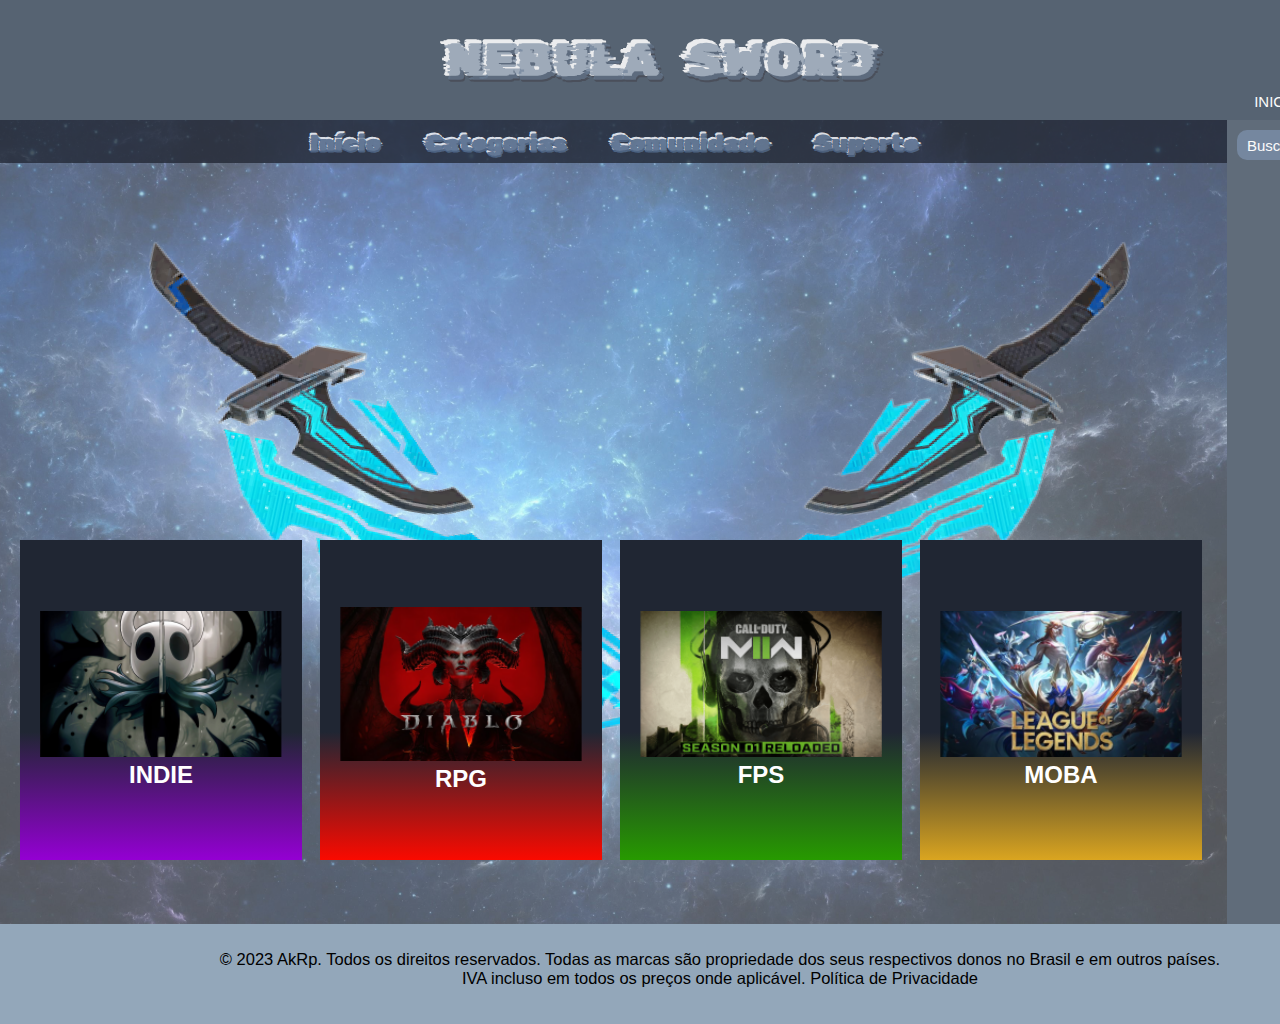
<file: index.html>
<!-- Início do documento HTML -->
<!DOCTYPE html>
<html lang="pt-br">

<head>
    <!-- Metadados -->
    <meta charset="UTF-8">
    <meta http-equiv="X-UA-Compatible" content="IE=edge">
    <meta name="viewport" content="width=device-width, initial-scale=1.0">
    <link rel="shortcut icon" href="assets/icons/icons8-capybara-50.ico" type="image/x-icon">
    <!-- Links para folhas de estilo -->
    <link rel="stylesheet" href="css/style_teste.css">
    <link rel="stylesheet" href="css/reset.css">
    <link rel="stylesheet" href="css/media_query.css">
    <script src="assets/icons/fontawesome.js" defer></script>
    <script src="js/menu.js" defer></script>
    <!-- Pré-carregamento de fontes -->
    <link rel="preconnect" href="https://fonts.googleapis.com">
    <link rel="preconnect" href="https://fonts.gstatic.com" crossorigin>
    <link href="https://fonts.googleapis.com/css2?family=Rubik+Glitch&display=swap" rel="stylesheet">
    <!-- Título da página -->
    <title>NEBULA SWORD</title>
</head>

<body>
    <!-- Conteúdo principal -->
    <div class="container--geral">
        <header>
            <!-- Título do site -->
            <div class="titulo">
                <h1>NEBULA SWORD</h1>
            </div>
            <!-- Links de login -->
            <div class="login">
                <i class="fa-solid fa-user-astronaut fa-lg" style="color: #ffffff;"></i>
                <a href="secao.html">INICIAR SESSÃO</a>
            </div>
        </header>
        <!-- Conteúdo do corpo da página -->
        <main>
            <!-- Navegação superior -->
            <div id="menu">
                <i class="fa-solid fa-dungeon fa-lg" style="color: #ffffff;"></i>
            </div>

            <div class="overlay"></div>

                <nav class="top-nav">
                <!-- Links de navegação -->
                <a href="index.html">
                    <h2 class="top">Início</h2>
                </a>
                <a href="categorias.html">
                    <h2 class="top">Categorias</h2>
                </a>
                <a href="comunidade.html">
                    <h2 class="top">Comunidade</h2>
                </a>
                <a href="suporte.html">
                    <h2 class="top">Suporte</h2>
                </a>
            </nav>
            <!-- Seção de categorias de jogos -->
            <section class="categ--games">
                <!-- Categoria Indie -->
                <div class="indie">
                    <a href="#">
                        <figure>
                            <img src="assets/categ-game/hollow knight.png" alt="">
                        </figure>
                        <h3>INDIE</h3>
                    </a>
                </div>
                <!-- Categoria RPG -->
                <div class="rpg">
                    <a href="#">
                    <figure>
                        <img src="assets/categ-game/diablo.png" alt="">
                    </figure>
                    <h3>RPG</h3>
                    </a>
                </div>
                <!-- Categoria FPS -->
                <div class="fps">
                        <a href="">
                        <figure>
                            <img src="assets/categ-game/cod ww.png" alt="">
                        </figure>
                        <h3>FPS</h3>
                    </a>
                </div>
                <!-- Categoria MOBA -->
                <div class="moba">
                    <a href="">
                        <figure>
                            <img src="assets/categ-game/lol.png" alt="">
                        </figure>
                        <h3>MOBA</h3>
                    </a>
                </div>
            </section>
            <!-- Barra lateral -->
            <aside>
                <!-- Barra de pesquisa -->
                <div class="search">
                    <input type="text" id="pesquisa-loja" placeholder="Buscar" autocomplete="off">
                    <a href="#">
                        <i class="fa-solid fa-magnifying-glass" style="color: #ffffff;"></i>                    </a>
                </div>
                <!-- Carrinho de compras -->
                <div class="car">
                    <a href="#">
                        <i class="fa-solid fa-cart-plus" style="color: #ffffff;"></i>
                         CARRINHO
                    </a>
                </div>
                <!-- Lista de desejos -->
                <div class="lista">
                    <i class="fa-solid fa-heart" style="color: #ffffff;"></i>                    <a href="">LISTA DE DESEJOS</a>
                </div>
                <!-- Link "Surpreenda-me" -->
                <div class="surpresa">
                    <h2>SURPREENDA-ME</h2>
                    <div class="btn--random">
                        <a href="#">
                            <i class="fa-solid fa-dice-five fa-2xl" style="color: #ffffff;"></i>                            <h2>RANDOM</h2>
                        </a>
                    </div>
                </div>
                <!-- Categorias -->
                <div class="categ">
                    <h2>CATEGORIAS</h2>
                    <div class="link--categ">
                        <a href="#">MAIS VENDIDOS</a>
                        <a href="#">LANÇAMENTOS</a>
                        <a href="#">EM BREVE</a>
                        <a href="#">OFERTAS</a>
                    </div>
                </div>
                <!-- Conquistas -->
                <div class="conq">
                    <a href="#">
                        <i class="fa-solid fa-khanda" style="color: #ffffff;"></i>
                         CONQUISTAS
                    </a>
                </div>
                <!-- Link para download do jogo -->
                <div class="download">
                    <a href="#">
                        
                        <h2>BAIXE</h2>
                        <h2><i class="fa-solid fa-reply fa-rotate-270" style="color: #ffffff;"></i>          
                        NEBULA SWORD</h2>
                    </a>
                </div>
            </aside>
        </main>
        <!-- Rodapé -->
        <footer>
            <div class="footer--link">
                <a class="direitos" href="">© 2023 AkRp.</a>
                <a class="direitos" href="">Todos os direitos reservados.</a>
                <a class="direitos" href="">Todas as marcas são propriedade dos seus respectivos donos no Brasil e em outros países.</a>
                <a class="direitos" href="">IVA incluso em todos os preços onde aplicável.</a>
                <a class="direitos" href="#">Política de Privacidade</a>
            </div>
        </footer>
</file>
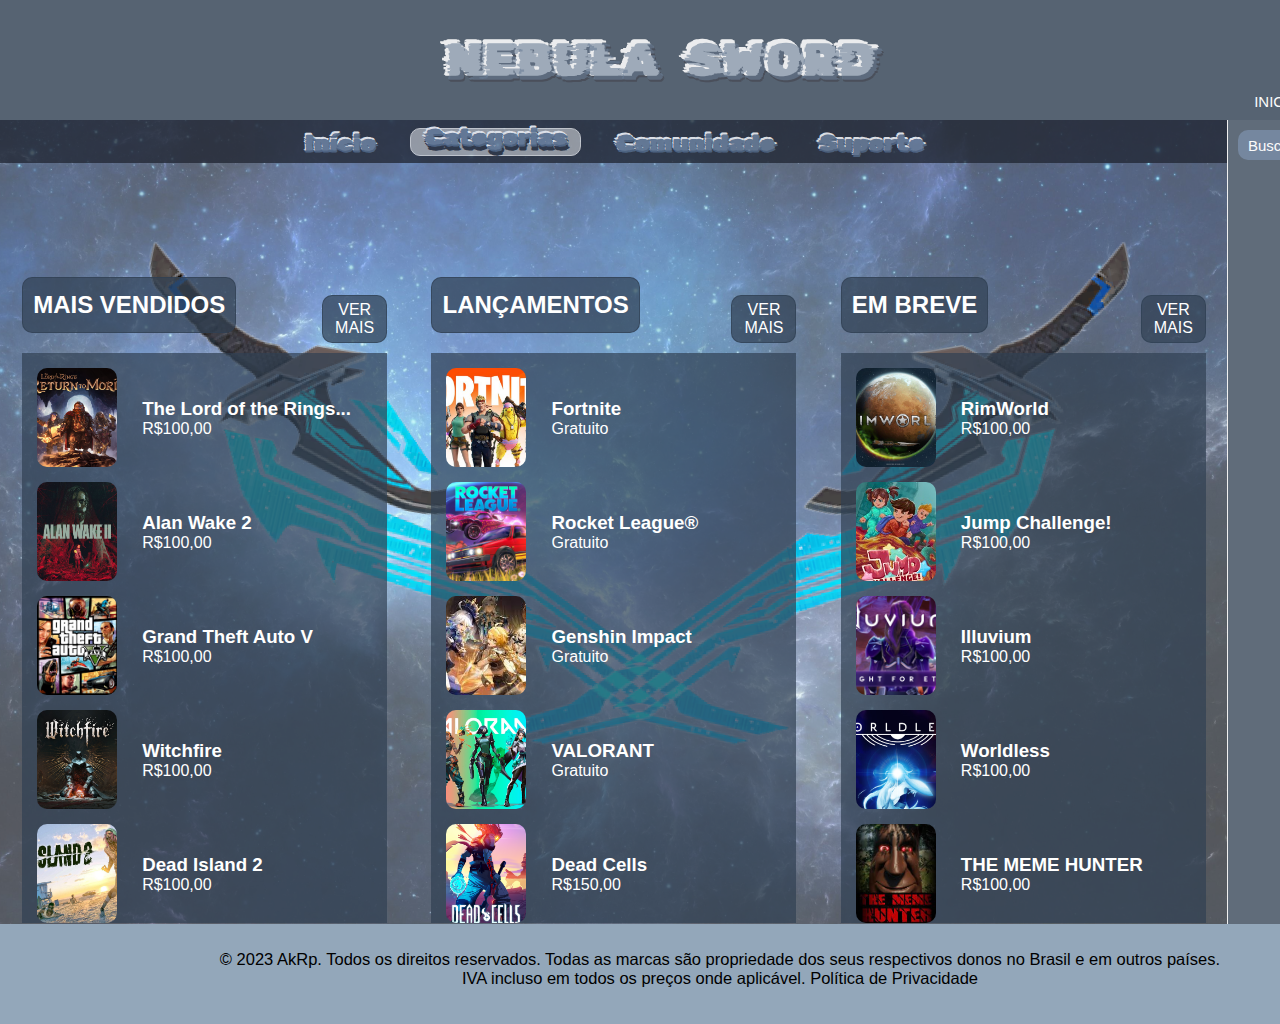
<file: categorias.html>
<!-- Início do documento HTML -->
<!DOCTYPE html>
<html lang="pt-br">

<head>
    <!-- Metadados -->
    <meta charset="UTF-8">
    <meta http-equiv="X-UA-Compatible" content="IE=edge">
    <meta name="viewport" content="width=device-width, initial-scale=1.0">
    <link rel="shortcut icon" href="assets/icons/icons8-capybara-50.ico" type="image/x-icon">
    <!-- Links para folhas de estilo -->
    <link rel="stylesheet" href="css/style_teste.css">
    <link rel="stylesheet" href="css/reset.css">
    <link rel="stylesheet" href="css/media_query.css">
    <script src="js/menu.js" defer></script>
    <script src="assets/icons/fontawesome.js" defer></script>
    <!-- Pré-carregamento de fontes -->
    <link rel="preconnect" href="https://fonts.googleapis.com">
    <link rel="preconnect" href="https://fonts.gstatic.com" crossorigin>
    <link href="https://fonts.googleapis.com/css2?family=Rubik+Glitch&display=swap" rel="stylesheet">
    <style>
        .top-nav a:nth-child(2){
    display: flex;
    justify-content: center;
    flex-wrap: wrap;
    align-content: flex-end;
    width: 10.6875rem;
    height: 1.75rem;
    border: .0625rem solid var(--borda-trans);
    border-radius: .625rem;
    background-color: rgba(217, 217, 217, .7);
}
    </style>
    <!-- Título da página -->
    <title>NEBULA SWORD</title>
</head>

<body>
    <!-- Conteúdo principal -->
    <div class="container--geral">
        <header>
            <!-- Título do site -->
            <div class="titulo">
                <h1>NEBULA SWORD</h1>
            </div>
            <!-- Links de login -->
            <div class="login">
                <i class="fa-solid fa-user-astronaut fa-lg" style="color: #ffffff;"></i>
                <a href="secao.html">INICIAR SESSÃO</a>
            </div>
        </header>
        <!-- Conteúdo do corpo da página -->
        <main>
            <div id="menu">
                <i class="fa-solid fa-dungeon fa-lg" style="color: #ffffff;"></i>
            </div>

            <div class="overlay"></div>

            <!-- Navegação superior -->
            <nav class="top-nav">
                <!-- Links de navegação -->
                <a href="index.html">
                    <h2 class="top">Início</h2>
                </a>
                <a href="categorias.html">
                    <h2 class="top">Categorias</h2>
                </a>
                <a href="comunidade.html">
                    <h2 class="top">Comunidade</h2>
                </a>
                <a href="suporte.html">
                    <h2 class="top">Suporte</h2>
                </a>
            </nav>
            <!-- Seção de container categorias de jogos -->
            <div class="container--grid--categ">

                <!-- Coluna mais-vendidos -->
                <div class="mais-vendidos">
                    <div class="titulo--botao">
                        <h2>MAIS VENDIDOS</h2>
                        <div class="ver"><p>VER MAIS</p></div>
                    </div>
                    <section class="mais">
                        <a href="">
                            <div class="game">
                                <img src="assets/categ-game/tlorrtm.jpg" alt="">
                                <div class="text">
                                    <h3>The Lord of the Rings...</h3>
                                    <p>R$100,00</p>
                                </div>
                            </div>
                        </a>
                        <a href="">
                            <div class="game">
                                <img src="assets/categ-game/alanwake.jpg" alt="">
                                <div class="text">
                                    <h3>Alan Wake 2</h3>
                                    <p>R$100,00</p>
                                </div>
                            </div>
                        </a>
                        <a href="">
                            <div class="game">
                                <img src="assets/categ-game/gtav.png" alt="">
                                <div class="text">
                                    <h3>Grand Theft Auto V</h3>
                                    <p>R$100,00</p>
                                </div>
                            </div>
                        </a>
                        <a href="">
                            <div class="game">
                                <img src="assets/categ-game/witch.jpg" alt="">
                                <div class="text">
                                    <h3>Witchfire</h3>
                                    <p>R$100,00</p>
                                </div>
                            </div>
                        </a>
                        <a href="">
                            <div class="game">
                                <img src="assets/categ-game/deadisland.jpg" alt="">
                                <div class="text">
                                    <h3>Dead Island 2</h3>
                                    <p>R$100,00</p>
                                </div>
                            </div>
                        </a> 
                    </section>
                </div>


                <!-- Coluna lançamentos -->
                <div class="lancamentos">
                    <div class="titulo--botao">
                        <h2>LANÇAMENTOS</h2>
                        <div class="ver"><p>VER MAIS<p></div>
                    </div>
                    <section class="lanca">
                        <a href="">
                            <div class="game">
                                <img src="assets/categ-game/fortinite.jpeg" alt="">
                                <div class="text">
                                    <h3>Fortnite</h3>
                                    <p>Gratuito</p>
                                </div>
                            </div>
                        </a>
                        <a href="">
                            <div class="game">
                                <img src="assets/categ-game/rocket.jpg" alt="">
                                <div class="text">
                                    <h3>Rocket League®</h3>
                                    <p>Gratuito</p>
                                </div>
                            </div>
                        </a>
                        <a href="">
                            <div class="game">
                                <img src="assets/categ-game/genshin.jpg" alt="">
                                    <div class="text">
                                    <h3>Genshin Impact</h3>
                                    <p>Gratuito</p>
                                </div>
                            </div>
                        </a>
                        <a href="">
                            <div class="game">
                                <img src="assets/categ-game/vavab9.webp" alt="">
                                <div class="text">
                                    <h3>VALORANT</h3>
                                    <p>Gratuito</p>
                                </div>
                            </div>
                        </a>
                        <a href="">
                            <div class="game">
                                <img src="assets/categ-game/dead.jpg" alt="">
                                <div class="text">
                                    <h3>Dead Cells</h3>
                                    <p>R$150,00</p>
                                </div>
                            </div>
                        </a> 
                    </section>
                </div>

                <!-- Coluna em-breve -->
                <div class="em-breve">
                    <div class="titulo--botao">
                        <h2>EM BREVE</h2>
                        <div class="ver"><p>VER MAIS</p></div>
                    </div>
                    <section class="breve">
                        <a href="">
                            <div class="game">
                                <img src="assets/categ-game/rim.jpg" alt="">
                                <div class="text">
                                    <h3>RimWorld</h3>
                                    <p>R$100,00</p>
                                </div>
                            </div>
                        </a>
                        <a href="">
                            <div class="game">
                                <img src="assets/categ-game/JUMP.jpg" alt="">
                                <div class="text">
                                    <h3>Jump Challenge!</h3>
                                    <p>R$100,00</p>
                                </div>
                            </div>
                        </a>
                        <a href="">
                            <div class="game">
                                <img src="assets/categ-game/iluvium.png" alt="">
                                <div class="text">
                                    <h3>Illuvium</h3>
                                    <p>R$100,00</p>
                                </div>
                            </div>
                        </a>
                        <a href="">
                            <div class="game">
                                <img src="assets/categ-game/worldless.jpg" alt="">
                                <div class="text">
                                    <h3>Worldless</h3>
                                    <p>R$100,00</p>
                                </div>
                            </div>
                        </a>
                        <a href="">
                            <div class="game">
                                <img src="assets/categ-game/meme.jpg" alt="">
                                <div class="text">
                                    <h3>THE MEME HUNTER</h3>
                                    <p>R$100,00</p>
                                </div>
                            </div>
                        </a> 
                    </section>
                </div>
            </div>
            <!-- Barra lateral -->
            <aside>
                <!-- Barra de pesquisa -->
                <div class="search">
                    <input type="text" id="pesquisa-loja" placeholder="Buscar" autocomplete="off">
                    <a href="#">
                        <i class="fa-solid fa-magnifying-glass" style="color: #ffffff;"></i>
                    </a>
                </div>
                <!-- Carrinho de compras -->
                <div class="car">
                    <a href="#">
                        <i class="fa-solid fa-cart-plus" style="color: #ffffff;"></i>
                         CARRINHO
                    </a>
                </div>
                <!-- Lista de desejos -->
                <div class="lista">
                    <i class="fa-solid fa-heart" style="color: #ffffff;"></i>                    <a href="">LISTA DE DESEJOS</a>
                </div>
                <!-- Link "Surpreenda-me" -->
                <div class="surpresa">
                    <h2>SURPREENDA-ME</h2>
                    <div class="btn--random">
                        <a href="#">
                            <i class="fa-solid fa-dice-five fa-2xl" style="color: #ffffff;"></i>                            <h2>RANDOM</h2>
                        </a>
                    </div>
                </div>
                <!-- Categorias -->
                <div class="categ">
                    <h2>CATEGORIAS</h2>
                    <div class="link--categ">
                        <a href="#">MAIS VENDIDOS</a>
                        <a href="#">LANÇAMENTOS</a>
                        <a href="#">EM BREVE</a>
                        <a href="#">OFERTAS</a>
                    </div>
                </div>
                <!-- Conquistas -->
                <div class="conq">
                    <a href="#">
                        <i class="fa-solid fa-khanda" style="color: #ffffff;"></i>
                         CONQUISTAS
                    </a>
                </div>
                <!-- Link para download do jogo -->
                <div class="download">
                    <a href="#">
                        <h2>BAIXE</h2>
                        <h2><i class="fa-solid fa-reply fa-rotate-270" style="color: #ffffff;"></i>          
                        NEBULA SWORD</h2>
                    </a>
                </div>
            </aside>
        </main>
        <!-- Rodapé -->
        <footer>
            <div class="footer--link">
                <a class="direitos" href="">© 2023 AkRp.</a>
                <a class="direitos" href="">Todos os direitos reservados.</a>
                <a class="direitos" href="">Todas as marcas são propriedade dos seus respectivos donos no Brasil e em outros países.</a>
                <a class="direitos" href="">IVA incluso em todos os preços onde aplicável.</a>
                <a class="direitos" href="#">Política de Privacidade</a>
            </div>
        </footer>
</file>
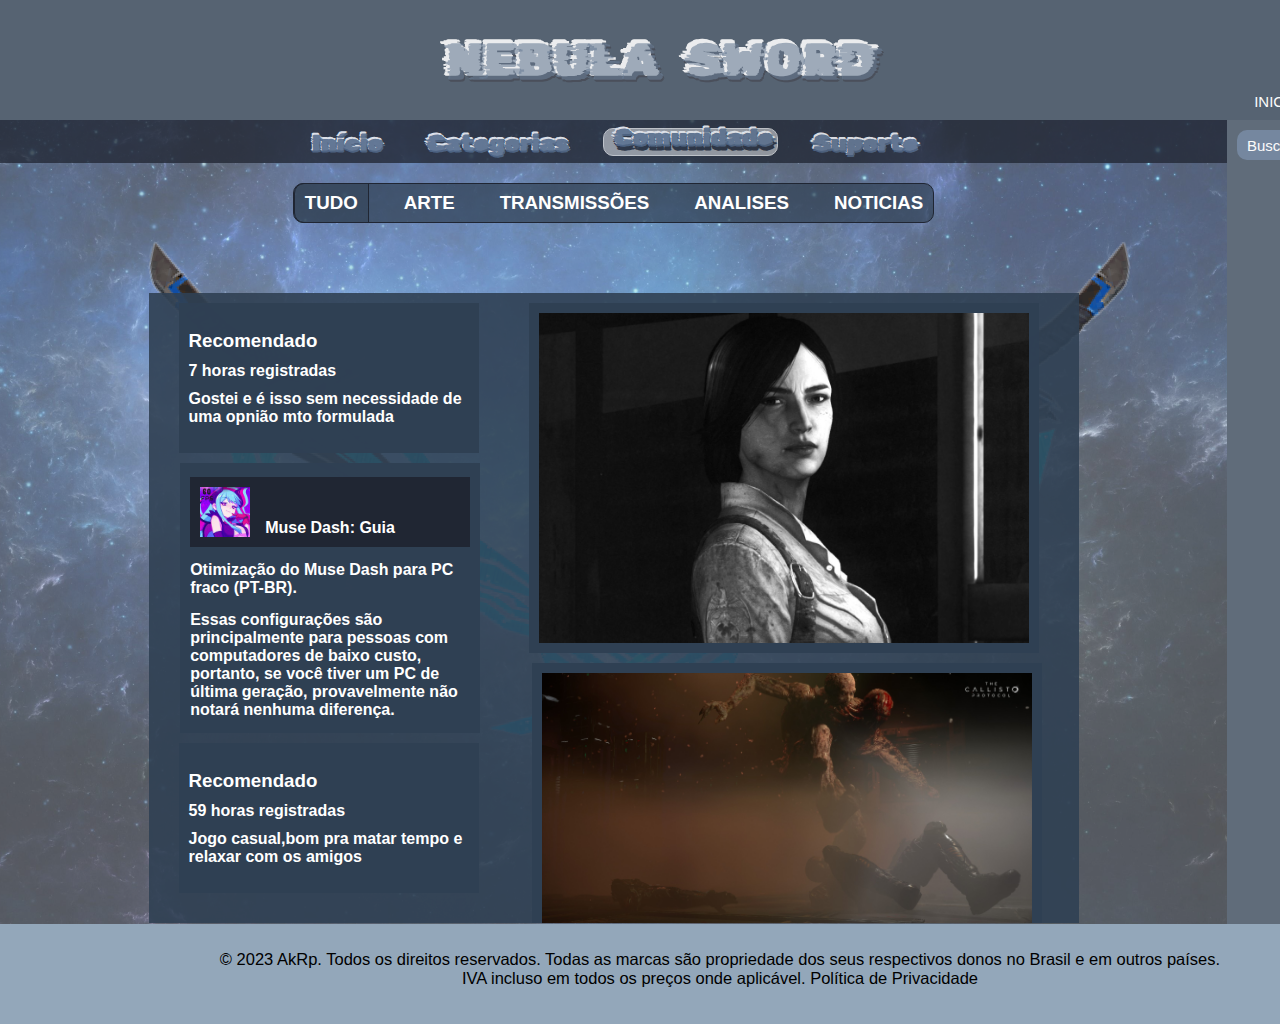
<file: comunidade.html>
<!-- Início do documento HTML -->
<!DOCTYPE html>
<html lang="pt-br">

<head>
    <!-- Metadados -->
    <meta charset="UTF-8">
    <meta http-equiv="X-UA-Compatible" content="IE=edge">
    <meta name="viewport" content="width=device-width, initial-scale=1.0">
    <link rel="shortcut icon" href="assets/icons/icons8-capybara-50.ico" type="image/x-icon">
    <!-- Links para folhas de estilo -->
    <link rel="stylesheet" href="css/style_teste.css">
    <link rel="stylesheet" href="css/reset.css">
    <link rel="stylesheet" href="css/media_query.css">
    <script src="js/menu.js" defer></script>
    <script src="assets/icons/fontawesome.js" defer></script>
    <!-- Pré-carregamento de fontes -->
    <link rel="preconnect" href="https://fonts.googleapis.com">
    <link rel="preconnect" href="https://fonts.gstatic.com" crossorigin>
    <link href="https://fonts.googleapis.com/css2?family=Rubik+Glitch&display=swap" rel="stylesheet">
    <!-- Título da página -->
    <title>NEBULA SWORD</title>
    <style>
        .top-nav a:nth-child(3){
    display: flex;
    justify-content: center;
    flex-wrap: wrap;
    align-content: flex-end;
    padding-right: .3125rem;
    width: 10.9375rem;
    height: 1.75rem;
    border: 1px solid var(--borda-trans);
    border-radius: .625rem;
    background-color: rgba(217, 217, 217, .7);
}
    </style>
</head>

<body>
    <!-- Conteúdo principal -->
    <div class="container--geral">
        <header>
            <!-- Título do site -->
            <div class="titulo">
                <h1>NEBULA SWORD</h1>
            </div>
            <!-- Links de login -->
            <div class="login">
                <i class="fa-solid fa-user-astronaut fa-lg" style="color: #ffffff;"></i>
                <a href="secao.html">INICIAR SESSÃO</a>
            </div>
        </header>
        <!-- Conteúdo do corpo da página -->
        <main>
            <div id="menu">
                <i class="fa-solid fa-dungeon fa-lg" style="color: #ffffff;"></i>
            </div>
            <div class="overlay"></div>

            <div id="comu--nav">
                <i class="fa-solid fa-dice-d20 fa-lg" style="color: #ffffff;"></i>
            </div>
            <div class="overlay"></div>
            <!-- Navegação superior -->
            <nav class="top-nav">
                <!-- Links de navegação -->
                <a href="index.html">
                    <h2 class="top">Início</h2>
                </a>
                <a href="categorias.html">
                    <h2 class="top">Categorias</h2>
                </a>
                <a href="comunidade.html">
                    <h2 class="top">Comunidade</h2>
                </a>
                <a href="suporte.html">
                    <h2 class="top">Suporte</h2>
                </a>
            </nav>
           
            <!-- Comunidade -->
            <!-- barra de navegaçao inicio -->
            
            <section id="barra-navegacao"> 
                <a class="nav-bar-comu" href="">
                    <h3>TUDO</h3>
                </a>

                <a class="nav-bar-comu" href="">
                    <h3>ARTE</h3>
                </a>

                <a class="nav-bar-comu" href="">
                    <h3>TRANSMISSÕES</h3>
                </a>

                <a class="nav-bar-comu" href="">
                    <h3>ANALISES</h3>
                </a>

                <a class="nav-bar-comu" href="">
                    <h3>NOTICIAS</h3>
                </a>
            </section>
            <div class="display-comu">
                <div class="card-comu">
                    <h3><i class="fa-regular fa-thumbs-up" style="color: #ffffff;"></i>   Recomendado</h3>
                            <h4>7 horas registradas</h4>
                               <h4>
                                   Gostei e é isso
                                   sem necessidade de uma opnião mto formulada
                               </h4>
                </div>
                <div class="card-comu">
                        <div class="print">
                            <h3>The Evil Within:Captura de tela</h3>
                        </div>
                        <img src="assets/categ-game/print.jpeg" alt="">      
                </div>
                <div class="card-comu">
                        <h4><img src="assets/icon-users/download.jpeg" alt="">
                            Muse Dash: Guia</h4>
                            <h4>Otimização do Muse Dash para PC fraco (PT-BR).</h4>
                            <h4>Essas configurações são principalmente para pessoas com computadores de baixo custo, portanto, se você tiver um PC de última geração, provavelmente não notará nenhuma diferença.</h4>
                </div>
                <div class="card-comu">
                            <div class="print">
                                <h3>The Callisto Protocol: Captura de tela</h3>
                            </div>
                            <img src="assets/categ-game/calisto.jpeg" alt="">
                </div>
                <div class="card-comu">
                    <h3><i class="fa-regular fa-thumbs-up" style="color: #ffffff;"></i>   Recomendado</h3>
                            <h4>59 horas registradas</h4>
                               <h4>
                                   Jogo casual,bom pra matar tempo e relaxar com os amigos
                               </h4>
                </div>
            </div>
            <!-- barra de navegaçao fim -->
            <!-- Barra lateral -->
            <aside>
                <!-- Barra de pesquisa -->
                <div class="search">
                    <input type="text" id="pesquisa-loja" placeholder="Buscar" autocomplete="off">
                    <a href="#">
                        <i class="fa-solid fa-magnifying-glass" style="color: #ffffff;"></i>
                    </a>
                </div>
                <!-- Carrinho de compras -->
                <div class="car">
                    <a href="#">
                        <i class="fa-solid fa-cart-plus" style="color: #ffffff;"></i>
                         CARRINHO
                    </a>
                </div>
                <!-- Lista de desejos -->
                <div class="lista">
                    <i class="fa-solid fa-heart" style="color: #ffffff;"></i>                    <a href="">LISTA DE DESEJOS</a>
                </div>
                <!-- Link "Surpreenda-me" -->
                <div class="surpresa">
                    <h2>SURPREENDA-ME</h2>
                    <div class="btn--random">
                        <a href="#">
                            <i class="fa-solid fa-dice-five fa-2xl" style="color: #ffffff;"></i>                            <h2>RANDOM</h2>
                        </a>
                    </div>
                </div>
                <!-- Categorias -->
                <div class="categ">
                    <h2>CATEGORIAS</h2>
                    <div class="link--categ">
                        <a href="#">MAIS VENDIDOS</a>
                        <a href="#">LANÇAMENTOS</a>
                        <a href="#">EM BREVE</a>
                        <a href="#">OFERTAS</a>
                    </div>
                </div>
                <!-- Conquistas -->
                <div class="conq">
                    <a href="#">
                        <i class="fa-solid fa-khanda" style="color: #ffffff;"></i>
                         CONQUISTAS
                    </a>
                </div>
                <!-- Link para download do jogo -->
                <div class="download">
                    <a href="#">
                        <h2>BAIXE</h2>
                        <h2><i class="fa-solid fa-reply fa-rotate-270" style="color: #ffffff;"></i>          
                        NEBULA SWORD</h2>
                    </a>
                </div>
            </aside>
        </main>
        <!-- Rodapé -->
        <footer>
            <div class="footer--link">
                <a class="direitos" href="">© 2023 AkRp.</a>
                <a class="direitos" href="">Todos os direitos reservados.</a>
                <a class="direitos" href="">Todas as marcas são propriedade dos seus respectivos donos no Brasil e em outros países.</a>
                <a class="direitos" href="">IVA incluso em todos os preços onde aplicável.</a>
                <a class="direitos" href="#">Política de Privacidade</a>
            </div>
        </footer>
</file>
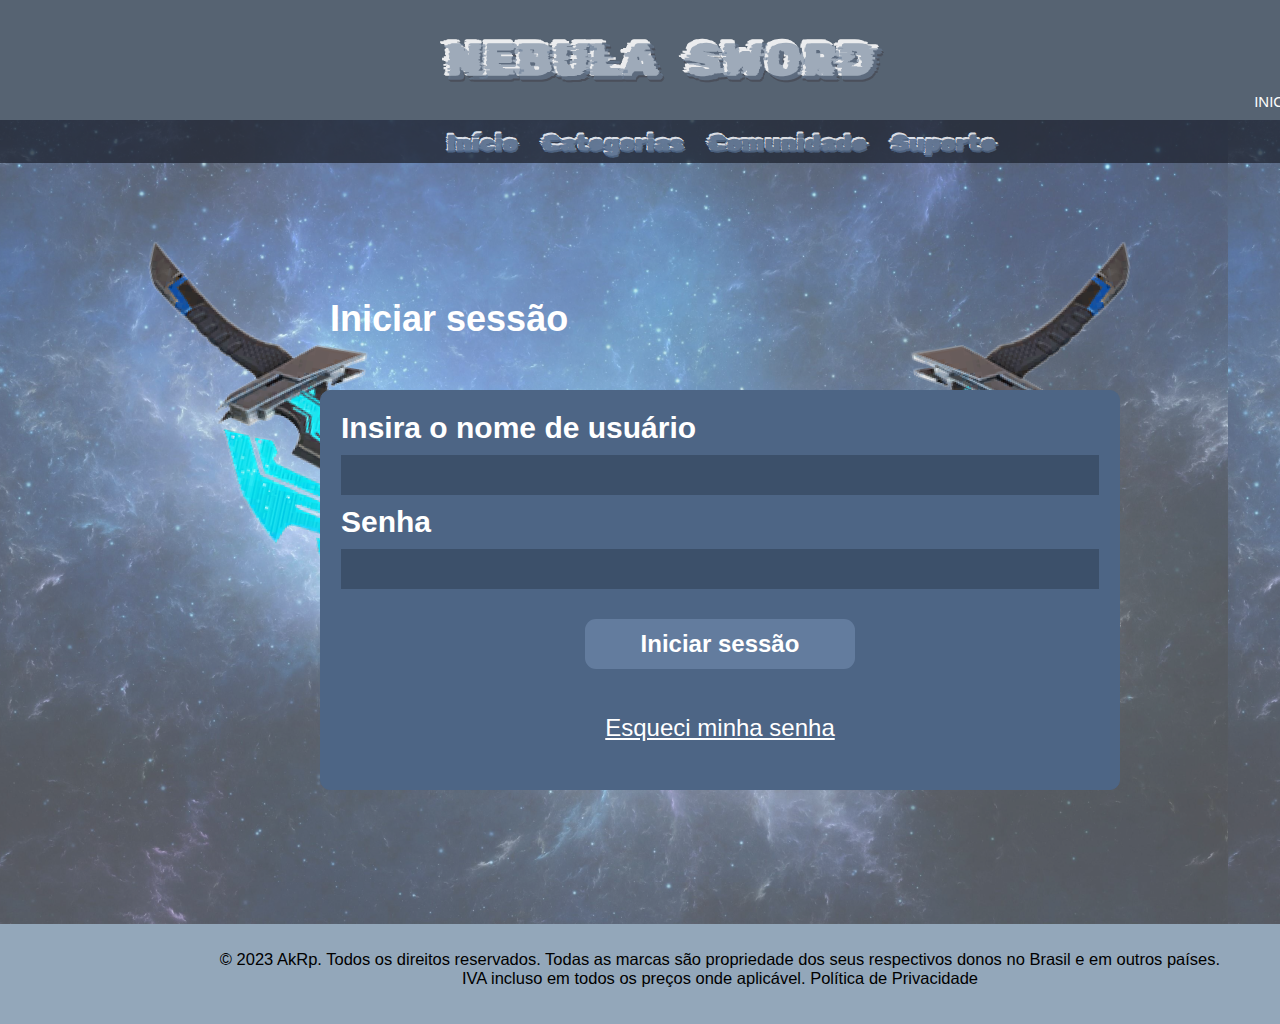
<file: secao.html>
<!-- Início do documento HTML -->
<!DOCTYPE html>
<html lang="pt-br">

<head>
    <!-- Metadados -->
    <meta charset="UTF-8">
    <meta http-equiv="X-UA-Compatible" content="IE=edge">
    <meta name="viewport" content="width=device-width, initial-scale=1.0">
    <link rel="shortcut icon" href="assets/icons/icons8-capybara-50.ico" type="image/x-icon">
    <!-- Links para folhas de estilo -->
    <link rel="stylesheet" href="css/style_teste.css">
    <link rel="stylesheet" href="css/reset.css">
    <link rel="stylesheet" href="css/media_query.css">
    <script src="js/menu.js" defer></script>
    <script src="assets/icons/fontawesome.js" defer></script>
    <!-- Pré-carregamento de fontes -->
    <link rel="preconnect" href="https://fonts.googleapis.com">
    <link rel="preconnect" href="https://fonts.gstatic.com" crossorigin>
    <link href="https://fonts.googleapis.com/css2?family=Rubik+Glitch&display=swap" rel="stylesheet">
    <!-- Título da página -->
    <title>NEBULA SWORD</title>
</head>

<body>
    <!-- Conteúdo principal -->
    <div class="container--geral">
        <header>
            <!-- Título do site -->
            <div class="titulo">
                <h1>NEBULA SWORD</h1>
            </div>
            <!-- Links de login -->
            <div class="login">
                <i class="fa-solid fa-user-astronaut fa-lg" style="color: #ffffff;"></i>
                <a href="secao.html">INICIAR SESSÃO</a>
            </div>
        </header>
        <!-- Conteúdo do corpo da página -->
        <main class="ini-secao">
            <div id="menu">
                <i class="fa-solid fa-dungeon fa-lg" style="color: #ffffff;"></i>
            </div>
            <div class="overlay"></div>
            <nav class="top-nav-log">
                <!-- Links de navegação -->
                <a href="index.html">
                    <h2 class="top">Início</h2>
                </a>
                <a href="categorias.html">
                    <h2 class="top">Categorias</h2>
                </a>
                <a href="comunidade.html">
                    <h2 class="top">Comunidade</h2>
                </a>
                <a href="suporte.html">
                    <h2 class="top">Suporte</h2>
                </a>
            </nav>

            <h1 class="ini">Iniciar sessão</h1>
            <form action="login">
                <label for="nick">Insira o nome de usuário</label>
                <input type="text" id="nick" name="nick">

            <label for="senha">Senha</label>
            <input type="password" id="senha" name="senha">

            <button type="submit">Iniciar sessão</button>
            <a href="">Esqueci minha senha</a>
            </form>
            
        </main>
        <!-- Rodapé -->
        <footer>
            <div class="footer--link">
                <a class="direitos" href="">© 2023 AkRp.</a>
                <a class="direitos" href="">Todos os direitos reservados.</a>
                <a class="direitos" href="">Todas as marcas são propriedade dos seus respectivos donos no Brasil e em outros países.</a>
                <a class="direitos" href="">IVA incluso em todos os preços onde aplicável.</a>
                <a class="direitos" href="#">Política de Privacidade</a>
            </div>
        </footer>
</file>
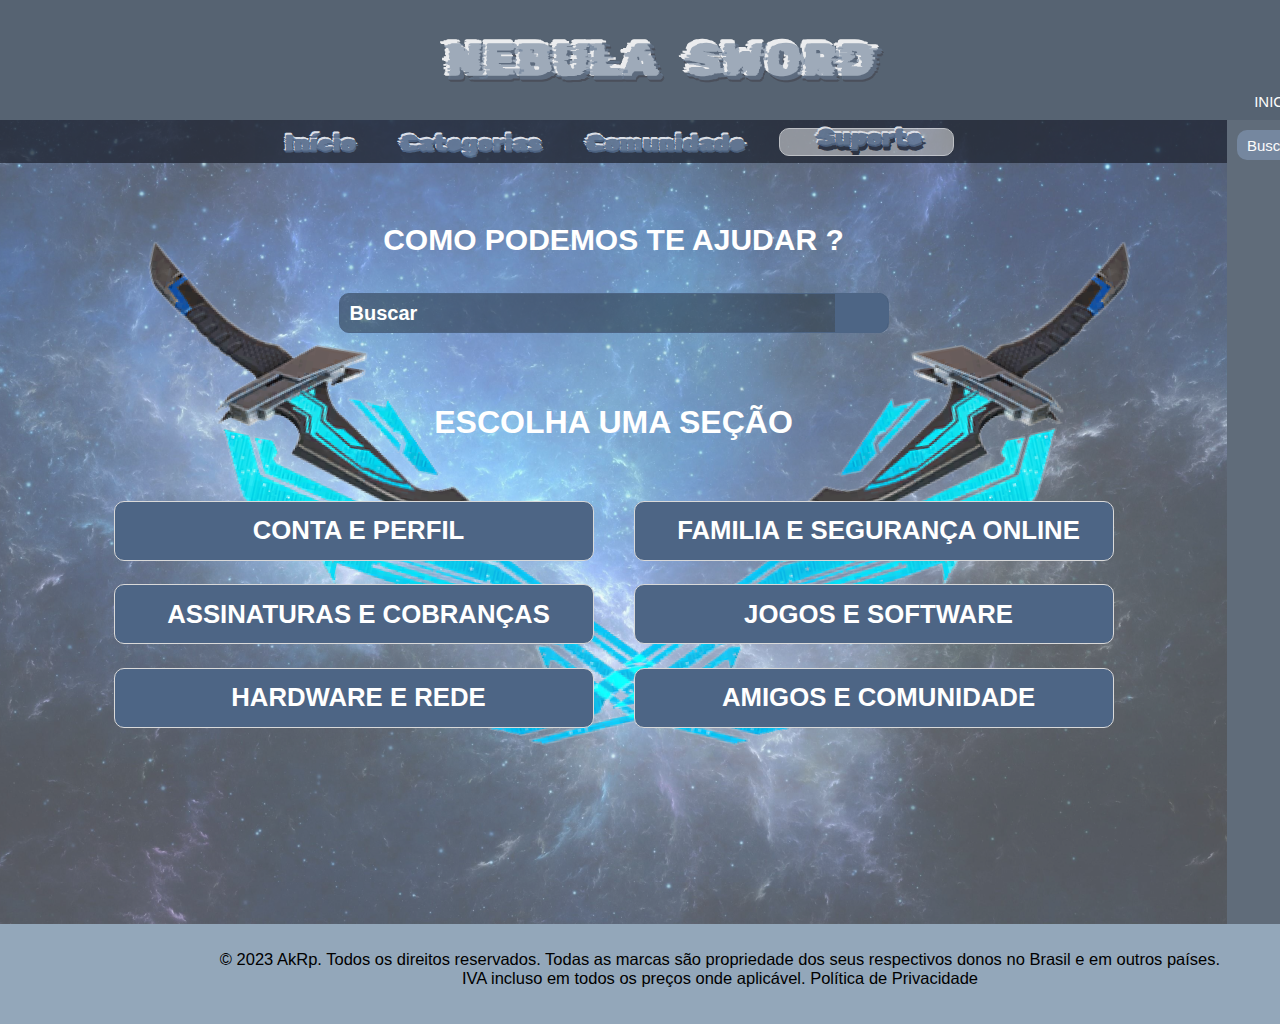
<file: suporte.html>
<!-- Início do documento HTML -->
<!DOCTYPE html>
<html lang="pt-br">

<head>
    <!-- Metadados -->
    <meta charset="UTF-8">
    <meta http-equiv="X-UA-Compatible" content="IE=edge">
    <meta name="viewport" content="width=device-width, initial-scale=1.0">
    <link rel="shortcut icon" href="assets/icons/icons8-capybara-50.ico" type="image/x-icon">
    <!-- Links para folhas de estilo -->
    <link rel="stylesheet" href="css/style_teste.css">
    <link rel="stylesheet" href="css/reset.css">
    <link rel="stylesheet" href="css/media_query.css">
    <script src="js/menu.js" defer></script>
    <script src="assets/icons/fontawesome.js" defer></script>
    <!-- Pré-carregamento de fontes -->
    <link rel="preconnect" href="https://fonts.googleapis.com">
    <link rel="preconnect" href="https://fonts.gstatic.com" crossorigin>
    <link href="https://fonts.googleapis.com/css2?family=Rubik+Glitch&display=swap" rel="stylesheet">
    <!-- Título da página -->
    <title>NEBULA SWORD</title>
    <style>
        .top-nav a:nth-child(4){
    display: flex;
    justify-content: center;
    flex-wrap: wrap;
    align-content: flex-end;
    padding-right: .3125rem;
    width: 10.9375rem;
    height: 1.75rem;
    border: 1px solid var(--borda-trans);
    border-radius: .625rem;
    background-color: rgba(217, 217, 217, .7);
}
    </style>
</head>

<body>
    <!-- Conteúdo principal -->
    <div class="container--geral">
        <header>
            <!-- Título do site -->
            <div class="titulo">
                <h1>NEBULA SWORD</h1>
            </div>
            <!-- Links de login -->
            <div class="login">
                <i class="fa-solid fa-user-astronaut fa-lg" style="color: #ffffff;"></i>
                <a href="secao.html">INICIAR SESSÃO</a>
            </div>
        </header>
        <!-- Conteúdo do corpo da página -->
        <main>
            <div id="menu">
                <i class="fa-solid fa-dungeon fa-lg" style="color: #ffffff;"></i>
            </div> 
            <div class="overlay"></div>          
             <!-- Navegação superior -->
            <nav class="top-nav">
                <!-- Links de navegação -->
                <a href="index.html">
                    <h2 class="top">Início</h2>
                </a>
                <a href="categorias.html">
                    <h2 class="top">Categorias</h2>
                </a>
                <a href="comunidade.html">
                    <h2 class="top">Comunidade</h2>
                </a>
                <a href="suporte.html">
                    <h2 class="top">Suporte</h2>
                </a>
            </nav>
           <!-- parte de pesquisa inicio -->
           <div class="help">
               <h2>COMO PODEMOS TE AJUDAR ?</h2>

               <div class="search--help">
                   <input type="search" name="busca--sup" id="busca--sup" autocomplete="off" placeholder="Buscar">
                   <a href="#"><i class="fa-solid fa-magnifying-glass" style="color: #ffffff;"></i></a>
               </div>
           </div>
            <!-- parte de pesquisa fim -->
            <section class="sup">
                <h2>ESCOLHA UMA SEÇÃO</h2>
                <div class="btn--secao">
                    <div class="secao">
                        <a href="">
                            <i class="fa-solid fa-user fa-lg" style="color: #ffffff;"></i>
                            <h3>CONTA E PERFIL</h3>
                        </a>
                    </div>
                    <div class="secao">
                        <a href="">
                            <i class="fa-regular fa-credit-card fa-lg" style="color: #ffffff;"></i>
                            <h3>ASSINATURAS E COBRANÇAS</h3>
                        </a>
                    </div>
                    <div class="secao">
                        <a href="">
                            <i class="fa-solid fa-server fa-lg" style="color: #ffffff;"></i>
                            <h3>HARDWARE E REDE</h3>
                        </a>
                    </div>
                    <div class="secao">
                        <a href="">
                            <i class="fa-solid fa-shield fa-lg" style="color: #ffffff;"></i>
                            <h3>FAMILIA E SEGURANÇA ONLINE</h3>
                        </a>
                    </div>
                    <div class="secao">
                        <a href="">
                            <i class="fa-solid fa-gamepad fa-lg" style="color: #ffffff;"></i>
                            <h3>JOGOS E SOFTWARE</h3>
                        </a>
                    </div>
                    <div class="secao">
                        <a href="">
                            <i class="fa-solid fa-users-rectangle fa-lg" style="color: #ffffff;"></i>
                            <h3>AMIGOS E COMUNIDADE</h3>
                        </a>
                    </div>
                </div>
            </section>

            <!-- Barra lateral -->
            <aside>
                <!-- Barra de pesquisa -->
                <div class="search">
                    <input type="text" id="pesquisa-loja" placeholder="Buscar" autocomplete="off">
                    <a href="#">
                        <i class="fa-solid fa-magnifying-glass" style="color: #ffffff;"></i>
                    </a>
                </div>
                <!-- Carrinho de compras -->
                <div class="car">
                    <a href="#">
                        <i class="fa-solid fa-cart-plus" style="color: #ffffff;"></i>
                         CARRINHO
                    </a>
                </div>
                <!-- Lista de desejos -->
                <div class="lista">
                    <i class="fa-solid fa-heart" style="color: #ffffff;"></i>                    <a href="">LISTA DE DESEJOS</a>
                </div>
                <!-- Link "Surpreenda-me" -->
                <div class="surpresa">
                    <h2>SURPREENDA-ME</h2>
                    <div class="btn--random">
                        <a href="#">
                            <i class="fa-solid fa-dice-five fa-2xl" style="color: #ffffff;"></i>                            <h2>RANDOM</h2>
                        </a>
                    </div>
                </div>
                <!-- Categorias -->
                <div class="categ">
                    <h2>CATEGORIAS</h2>
                    <div class="link--categ">
                        <a href="#">MAIS VENDIDOS</a>
                        <a href="#">LANÇAMENTOS</a>
                        <a href="#">EM BREVE</a>
                        <a href="#">OFERTAS</a>
                    </div>
                </div>
                <!-- Conquistas -->
                <div class="conq">
                    <a href="#">
                        <i class="fa-solid fa-khanda" style="color: #ffffff;"></i>
                         CONQUISTAS
                    </a>
                </div>
                <!-- Link para download do jogo -->
                <div class="download">
                    <a href="#">
                        <h2>BAIXE</h2>
                        <h2><i class="fa-solid fa-reply fa-rotate-270" style="color: #ffffff;"></i>          
                        NEBULA SWORD</h2>
                    </a>
                </div>
            </aside>
        </main>
        <!-- Rodapé -->
        <footer>
            <div class="footer--link">
                <a class="direitos" href="">© 2023 AkRp.</a>
                <a class="direitos" href="">Todos os direitos reservados.</a>
                <a class="direitos" href="">Todas as marcas são propriedade dos seus respectivos donos no Brasil e em outros países.</a>
                <a class="direitos" href="">IVA incluso em todos os preços onde aplicável.</a>
                <a class="direitos" href="#">Política de Privacidade</a>
            </div>
        </footer>
</file>
<file: css/style_teste.css>
/* Estilos gerais */

body {
    background-color: #f0f0f0;
    margin: 0;
    padding: 0;
}

.container--geral {
    max-width: 100%;
}


/* Cabeçalho */

header {
    background-color: var(--cinza);
    opacity: 80%;
    padding: .625rem 0;
    display: flex;
    justify-content: space-between;
    width: 90rem;
    height: 7.5rem;
}
/* titulo inicio */
.titulo {
    display: flex;
    width: 100%;
    align-items: center;
    justify-content: center;
    margin-left: 18.75rem;
    word-spacing: 1.25rem;
}

.titulo h1 {
    height: 4rem;
    background-clip: text;
    -webkit-background-clip: text;
    -webkit-text-fill-color: transparent;
    color: black;
    opacity: 90%;
    font-size: 3.125rem;
    text-shadow: 4px 4px 0px rgba( 77, 101, 133, 0.6), 0px 0px 0px var(--branco), 
    5px 6px 0px rgba( 32, 38, 51, 1);
}
/* titulo fim */

/* login inicio */
.login {
    width: 50%;
    display: flex;
    font-size: .9375rem;
    gap: .625rem;
    align-items: flex-end;
    justify-content: flex-end;
    margin-right: 4.0625rem;
}
.login i{
    margin-bottom: .625rem;
    margin-left: .625rem;
}

.login a {
    color: #fff;
    text-decoration: none;
}
/* login fim */

/* Main inicio*/

main {
    display: flex;
    flex-direction: column;
    flex-wrap: wrap;
}

/* menu nav inicio */
#menu{
    width: 100%;
    justify-content: center;
    display: none;
}
/* menu nav fim */

/* menu comunidade inicio */
    #comu--nav{
        width: 100%;
        display: none;
    }
/* menu comunidade fim */

/* overlay inicio */
.overlay{
    display: none;
}
/* overlay fim */

/* Navegação incio */
.top-nav {
    display: flex;
    justify-content: center;
    align-items: center;
    gap: 1.5625rem;
    /* padding: .625rem 0; */
    background-color: var(--azul-nav);
    opacity: 77%;
    width: 76.6875rem;
    height: 2.6875rem;
}
.top-nav-log{
    display: flex;
    justify-content: center;
    align-items: center;
    gap: 1.5625rem;
    padding: .625rem 0;
    background-color: var(--azul-nav);
    opacity: 77%;
    width: 90rem;
    height: 2.6875rem;  
}

.top {
    background-clip: text;
    -webkit-background-clip: text;
    -webkit-text-fill-color: transparent;
    color: black;
    font-size: 1.5rem;
    text-shadow: 1.3px 2px 0px rgba( 77, 101, 133, 0.9), 0px 0px 0px var(--branco), 2px 6px 0px rgba( 32, 38, 51);
}

.top-nav a {
    color: var(--branco);
    text-decoration: none;
    padding: .3125rem .625rem;
}
/* navegação fim */

/* pagina de login inicio */
form{
    display: flex;
    flex-direction: column;
    border: .0625rem solid var(--azul-busca);
    width: 50rem;
    height: 25rem;
    padding: 1.25rem;
    border-radius: .625rem;
    background-color: var(--azul-busca);
    margin: auto;
    margin-top: 0;
    gap: .625rem;
}
.ini{
    font-family: 'Bebas Neue', sans-serif;
    cursor: pointer;
    color: var(--branco);
    font-size: 2.25rem;
    font-weight: 900;
    margin-top: auto;
    margin-bottom: 3.125rem;
    width: 100%;
    position: relative;
    left: 20.625rem;
}
form label{
    font-size: 1.875rem;
    font-family: 'Bebas Neue', sans-serif;
    cursor: pointer;
    color: var(--branco);
    font-weight: 700;
}
form input{
    width: 100%;
    background-color: rgba(48, 64, 83, .55);
    height: 2.5rem;
    padding: 0 .625rem;
    font-size: 1.5rem;
}
form button{
    width: 16.875rem;
    height: 3.125rem;
    margin: 1.25rem auto;
    font-family: 'Bebas Neue', sans-serif;
    font-weight: 700;
    border-radius: .6875rem;
    font-size: 1.5rem;
    border: none;
    background-color: rgba(132, 159, 194, 0.411);
    color: var(--branco);
}
form a{
    font-size: 24px;
    text-decoration: underline;
    text-align: center;
    margin-top: 15px;
}
/* pagina de login fim */


/* Seção de Categorias de Jogos inicio */
/* pagina inicio */
.categ--games {
    display: grid;
    grid-template-columns: repeat(4, 1fr);
    width: 75rem;
    height: 22.6875rem;
    margin: 0 0 0 1.25rem;
}

.categ--games .indie,
.categ--games .rpg,
.categ--games .fps,
.categ--games .moba {
    display: flex;
    flex-direction: column;
    flex-wrap: wrap;
    justify-content: space-around;
    margin-top: 23.5625rem;
    text-align: center;
    padding: 1.25rem;
    width: 17.625rem;
    height: 20rem;
    transition: 0.5s;
}

/* categ--games gradiente inicio */
.categ--games div:nth-child(1) {
    background: linear-gradient(var(--azul-nav)60%, rgba(148, 0, 211, 100));
}

.categ--games div:nth-child(2) {
    background: linear-gradient(var(--azul-nav)60%, rgba(250, 10, 0, 100));
}

.categ--games div:nth-child(3) {
    background: linear-gradient(var(--azul-nav)60%, rgba(39, 154, 0, 100));
}

.categ--games div:nth-child(4) {
    background: linear-gradient(var(--azul-nav)60%, rgba(218, 165, 32, 100));
}
/* categ--games gradiente fim */

.categ--games h3:nth-child(1),
.categ--games h3:nth-child(2),
.categ--games h3:nth-child(3),
.categ--games h3:nth-child(4) {
    text-align: center;
    font-size: 1.5rem;
}

/* categ--games :hover inicio */
.categ--games .indie:hover,
.categ--games .rpg:hover,
.categ--games .fps:hover,
.categ--games .moba:hover {
    transform: scale(1.05);
    transition: 0.5s;
}
/* categ--games :hover fim */
.categ--games img {
    object-fit: cover;
    width: 15.125rem;
}
/* Seção de Categorias de Jogos fim */

/* pagina categorias inicio */

/* grid categorias inicio */
.container--grid--categ{
    display: grid;
    grid-template-columns: repeat(3, 1fr);
    width: 76.75rem;
    height: 47.5rem;
    justify-items:center;
    border-radius: .625rem;
    color: var(--branco);
}
/* divs incio*/
.titulo--botao{
    display: flex;
    margin-bottom: .625rem;
    justify-content: space-between;
    align-items: flex-end;
}
.titulo--botao h2{
    display: flex;
    border: .0625rem solid rgba(48, 64, 83, .66);
    width: fit-content;
    padding: 0 .625rem 0 .625rem;
    height: 3.5rem;
    justify-content: center;
    align-items: center;
    margin-bottom: .625rem;
    border-radius: .625rem;
    background-color: rgba(48, 64, 83, .70);
}
.ver{
    display: flex;
    border: .0625rem solid rgba(48, 64, 83, .65);
    background-color: rgba(48, 64, 83, .70);
    text-align: center;
    width: 4.0625rem;
    height: fit-content;
    padding: .3125rem 0 .3125rem 0;
    border-radius: .625rem;
}
.mais .game,
.lanca .game,
.breve .game{
    display: flex;
    height: 7.125rem;
    object-fit: cover;
    flex-wrap: wrap;
    align-items: center;
    padding: .9375rem 0 0 .9375rem;
    gap: .9375rem;
    background-color: rgba(48, 64, 83, 0.7);
}

.text{
    display: flex;    
    flex-direction: column;
    padding-left: .625rem;
}
.game img{
    object-fit: cover;
    width: 5rem;
    height: 100%;
    border-radius: .625rem;
}

.mais-vendidos,
.lancamentos,
.em-breve{
    display: flex;
    flex-direction: column;
    justify-content: flex-end;
}
.mais,
.breve,
.lanca{
    width: 22.8125rem;
    height: 35.625rem;
}
/* divs fim */
/* grid categorias fim */
/* pagina categorias fim */

/* pagina de comunidade inicio */
/* barra de navegaçao comunidade incio */
#barra-navegacao{
    margin: 1.25rem auto;
    display: flex;
    flex-direction: row;
    justify-content: space-between;
    gap: 1.5625rem;
    border: .0625rem solid var(--azul-card);
    background-color: rgba(48, 64, 83, 0.7);
    height: 2.5rem;
    align-items: center;
    border-radius: .625rem;
}
.nav-bar-comu:nth-child(1){
    display: flex;
    border: 0.0625rem solid var(--azul-card);
    background-color:rgba(48, 64, 83, .44) ;
    border-radius: .625rem 0 0 .625rem;
    height: 2.5rem;
    align-items: center;
    justify-content: center;
    border-collapse: separate;
    padding: 0 .625rem 0 .625rem;
}
.nav-bar-comu:nth-child(2){
    display: flex;
    height: 2.5rem;
    align-items: center;
    justify-content: center;
    padding: 0 10px 0 10px;
}
.nav-bar-comu:nth-child(3){
    display: flex;
    height: 2.5rem;
    align-items: center;
    justify-content: center;
    padding: 0 .625rem 0 .625rem;
}
.nav-bar-comu:nth-child(4){
    display: flex;
    height: 2.5rem;
    align-items: center;
    justify-content: center;
    padding: 0 .625rem 0 .625rem;
}
.nav-bar-comu:nth-child(5){
    display: flex;
    height: 2.5rem;
    align-items: center;
    justify-content: center;
    padding: 0 .625rem 0 .625rem;
}
/* barra de navegaçao comunidade fim */

/* galeria comunidade inicio */

/* CONTAINERS COMU INICIO */
.display-comu{
    background-color: rgba(48, 64, 83, .90);
    width: 58.125rem;
    height: 39.375rem;
    display: flex;
    color: var(--branco);
    margin: 50px auto 0 auto;
    flex-wrap: wrap;
    justify-content: space-evenly;
    position: relative;
    overflow-y: scroll;
}
.display-comu::-webkit-scrollbar {
     width: 0 !important 
}

.card-comu img{
    width: 3.125rem;
    height: 3.125rem;
}
.comu-content{
    display: flex;
}
/* CONTAINERS COMU FIM */

/* FILHO UM INICIO */
.card-comu:nth-child(1){
    background-color: rgba(48, 64, 83, .99);
    margin: .625rem .3125rem;
    display: flex;
    width: 18.75rem;
    height: 9.375rem;
    flex-direction: column;
    padding: .3125rem .625rem;
    justify-content: center;
    gap: .625rem;
    position: relative;
    left: -0.3125rem;
}
/* FILHO UM FIM */

/* FILHO DOIS INICIO */
.card-comu:nth-child(2){
    background-color: rgba(48, 64, 83, .99);
    margin: .625rem .625rem;
    gap: .625rem;
    display: flex;
    flex-direction: column;
    width: 31.875rem;
    height: 21.875rem;
    object-fit: cover;
    position: relative;
}
.card-comu:nth-child(2) .print{
    visibility: hidden;
    text-align: center;
    width: 100%;
    position: absolute;
    opacity: 0;
    z-index: 999;
    backdrop-filter: blur(15px);
    transition: .5s;
}
.card-comu:nth-child(2):hover .print{
    transition: .5s;
    visibility: visible;
    opacity: 1;
    
}
.card-comu:nth-child(2) img{
    position: relative;
    width: 100%;
    height: 100%;
    padding: 10px 10px;
    object-fit: cover;
}
/* FILHO DOIS FIM */

/* FILHO TRES INICIO */
.card-comu:nth-child(3){
    margin: 0 .625rem;
    background-color: rgba(48, 64, 83, .99);
    display: flex;
    width: 18.75rem;
    height: 16.875rem;
    flex-direction: column;
    justify-content: space-evenly;
    position: relative;
    top: -12.5rem;
    left: -0.3125rem;
    padding: 0 .625rem;
}
.card-comu:nth-child(3) h4:nth-child(1){
    background-color: var(--azul-nav);
    padding: .625rem .625rem;
    display: flex;
    align-items: flex-end;
    gap: .9375rem;
    font-size: 1rem;
}
/* FILHO TRES FIM */

/* FILHO QUATRO INICIO */
.card-comu:nth-child(4){
    background-color: rgba(48, 64, 83, .99);
    position: relative;
    margin: 0 .625rem;
    gap: .625rem;
    display: flex;
    flex-direction: column;
    width: 31.875rem;
    height: 18.75rem;
    object-fit: cover;
}
.card-comu:nth-child(4) img{
    width: 100%;
    height: 100%;
    position: relative;
    padding: .625rem .625rem;
}
.card-comu:nth-child(4) .print{
    visibility: hidden;
    text-align: center;
    width: 100%;
    position: absolute;
    opacity: 0;
    z-index: 999;
    backdrop-filter: blur(15px);
    transition: .5s;
}
.card-comu:nth-child(4):hover .print{
    transition: .5s;
    visibility: visible;
    opacity: 1;
}
/* FILHO QUATRO FIM */

/* FILHO CINCO INICIO */
.card-comu:nth-child(5){
    position: relative;
    background-color: rgba(48, 64, 83, .99);
    margin: .625rem .625rem;
    display: flex;
    width: 18.75rem;
    height: 9.375rem;
    flex-direction: column;
    padding: .3125rem .625rem;
    justify-content: center;
    gap: .625rem;
    top: -14.375rem;
    left: -17.8125rem;
}
/* FILHO CINCO FIM */
/* galeria comunidade fim */
/* pagina de comunidade fim */

/* pagina de suporte inicio */
/* superior pesquisa inicio */
.help{
    width: 100%;
    height: 6.875rem;
    display: flex;
    flex-direction: column;
    align-items: center;
    justify-content: space-between;
    margin: 3.75rem 0;
}
.help h2{
    color: var(--branco);
    font-size: 1.875rem;
}
.search--help{
    width: 34.375rem;
    height: 2.5rem;
    display: flex;
    justify-content: space-between;
    align-items: center;
    padding: 0 0 0 .625rem;
    border: .0625rem solid var(--azul-busca);
    background-color: rgba(40, 52, 66, 0.55);
    border-radius: .625rem;
}
#busca--sup{
    font-size: 1.25rem;
    font-weight: 700;
    width: 31.25rem;
}
.search--help i{
    display: flex;
    width: 3.3125rem;
    padding: 0;
    height: 2.5rem;
    background-color: var(--azul-busca);
    align-items: center;
    justify-content: center;
    border-radius: 0 .625rem .625rem 0;
}
/* superior pesquisa fim */

/* sessoes inicio */
.sup{
    width: 62.5rem;
    height: 31.875rem;
    display: flex;
    flex-direction: column;
    align-items: center;
    margin: auto;
}
.sup h2{
    color: var(--branco);
    margin: 0 0 3.75rem 0;
    font-size: 2rem;
}
.btn--secao{
    display: flex;
    flex-direction: column;
    flex-wrap: wrap;
    width: 62.5rem;
    height: 15.4375rem;
    align-items: center;
    align-content: space-between;
    justify-content: space-between;
    font-size: 1.375rem;
    font-weight: 700;
}
.secao a{
    border: .0625rem solid var(--borda-trans);
    background-color: var(--azul-busca);
    gap: .625rem;
    display: flex;
    width: 30rem;
    height: 3.75rem;
    align-items: center;
    justify-content: center;
    border-radius: .625rem;
    margin-bottom: 1.25rem;
    color: var(--branco);
}

/* sessoes fim */
/* pagina de suporte fim */

/* Barra Lateral inicio */
aside {
    width: 13.3125rem;
    height: 50.25rem;
    background-color: var(--cinza);
    opacity: 75%;
    color: var(--branco);
    padding: .625rem;
}

aside a {
    color: var(--branco);
    text-decoration: none;
    display: block;
    margin: .625rem 0;
}

/*formataçao texto aside inicio*/

.car a,
.lista a,
.surpresa h2,
.categ,
.categ h2,
.categ a,
.download h2 {
    font-size: 1rem;
    text-align: end;
}
/* formatação texto aside fim */

/*pesquisa inicio*/

.search {
    display: flex;
    background-color: var(--azul-busca);
    align-items: center;
    width: 12rem;
    height: 1.875rem;
    border-radius: .625rem;
    color: var(--branco);
    padding: .3125rem .625rem;
}

/* input inicio */
#pesquisa-loja {
    width: 100%;
    height: 100%;
    text-decoration: none;
    color: var(--branco);
    font-size: .9375rem;
}
/* input fim */
.search img {
    width: 100%;
    height: 100%;
}
/* pesquisa fim */

/*carrinho incio*/

.car {
    gap: .3125rem;
    display: flex;
    justify-content: end;
    align-items: baseline;
    margin: 3.4375rem 1.25rem .9375rem 0;
    width: 100%;
    height: 1.875rem;
}
/* carrinho fim */

/*lista de desejos inicio*/

.lista {
    gap: .3125rem;
    display: flex;
    justify-content: end;
    align-items: baseline;
    margin: 0 1.25rem .9375rem 0;
    width: 100%;
}
/* lista de desejos fim */

/*Surpreenda-me inicio*/
.surpresa {
    display: flex;
    flex-direction: column;
    width: 100%;
    align-items: flex-end;
}

/* botão inicio */
.btn--random {
    margin: .3125rem 0 .9375rem 0;
    border: .0625rem solid var(--azul-card);
    background-color: var(--azul-card);
}
.btn--random,
.btn--random a {
    padding-left: .3125rem;
    display: flex;
    gap: .3125rem;
    font-size: .3125rem;
    border-radius: .6875rem;
    align-items: center;
    width: 6.875rem;
    height: 1.5625rem;
    justify-content: center;
}
/* botão fim */
/* surpreenda-me fim */

/*categorias inicio*/
.categ {
    display: flex;
    flex-direction: column;
    justify-content: end;
    margin: .9375rem 0 0 0;
    width: 100%;
}

.link--categ {
    margin: 0 0 .9375rem 0;
}
/* categorias fim */

/*Conquistas inicio*/
.conq {
    display: flex;
    justify-content: end;
    gap: .3125rem;
    margin: 0 0 .9375rem 0;
}
.conq img {
    align-self: flex-end;
    width: .9375rem;
    height: .9375rem;
}
/* conquistas fim */

/*Download inicio*/
.download {
    display: flex;
    flex-direction: column;
    width: 12.5rem;
    height: 3.75rem;
    align-items: flex-end;
}
.download h2 {
    margin: 0 .625rem 0 0;
    text-align: center;
}
/* Dowload fim */
/* main fim */


/* Rodapé inicio*/
footer {
    display: flex;
    background-color: var(--cimento);
    font-family: 'Bebas Neue', sans-serif;
    padding: .625rem 0;
    width: 90rem;
    height: 6.25rem;
    justify-content: center;
    align-items: center;
    position: absolute;
}
.footer--link {
    list-style: none;
    display: table-footer-group;
    width: 63.375rem;
    height: 3rem;
    font-size: 1.0313rem;
    text-align: center;
}
.direitos:link,
.direitos:visited {
    color: #000;
}
.direitos:hover {
    transition: .5s ease-in-out;
    opacity: 0.5;
}
/* Rodapé fim */
</file>
<file: css/media_query.css>
/* media query para laptop */
@media(min-width:427px) and (max-width:1024px){
    /* Estilos gerais */

body {
    background-color: #f0f0f0;
    margin: 0;
    padding: 0;
}

.container--geral {
    max-width: 100%;
}


/* Cabeçalho */

header {
    background-color: var(--cinza);
    opacity: 80%;
    padding: 10px 0;
    display: flex;
    justify-content: space-between;
    width: 64rem;
    height: 7.5rem;
}
/* titulo inicio */
.titulo {
    display: flex;
    width: 100%;
    align-items: center;
    justify-content: center;
    margin-left: 18.75rem;
    word-spacing: 1.25rem;
}

.titulo h1 {
    height: 64px;
    background-clip: text;
    -webkit-background-clip: text;
    -webkit-text-fill-color: transparent;
    color: black;
    opacity: 90%;
    font-size: 3.125rem;
    text-shadow: 4px 4px 0px rgba( 77, 101, 133, 0.6), 0px 0px 0px var(--branco), 
    5px 6px 0px rgba( 32, 38, 51, 1);
}
/* titulo fim */

/* login inicio */
.login {
    width: 50%;
    display: flex;
    font-size: .9375rem;
    gap: .625rem;
    align-items: flex-end;
    justify-content: flex-end;
    margin-right: 4.0625rem;
}
.login i{
    margin-bottom: 10px;
    margin-left: 10px;
}

.login a {
    color: #fff;
    text-decoration: none;
}
/* login fim */

/* Main inicio*/

main {
    width: 100%;
    display: flex;
    flex-direction: column;
    flex-wrap: wrap;
}


/* Navegação incio */
.top-nav {
    display: flex;
    justify-content: center;
    align-items: center;
    gap: 1.5625rem;
    padding: .625rem 0;
    background-color: var(--azul-nav);
    opacity: 77%;
    width: 50.6875rem;
    height: 2.6875rem;
}
.top-nav-log{
    display: flex;
    justify-content: center;
    align-items: center;
    gap: 1.5625rem;
    padding: .625rem 0;
    background-color: var(--azul-nav);
    opacity: 77%;
    width: 100%;
    height: 2.6875rem;  
}

.top {
    background-clip: text;
    -webkit-background-clip: text;
    -webkit-text-fill-color: transparent;
    color: black;
    font-size: 1.5rem;
    text-shadow: 1.3008px 2px 0px rgba( 77, 101, 133, 0.9), 0px 0px 0px var(--branco), 2px 6px 0px rgba( 32, 38, 51);
}

.top-nav a {
    color: var(--branco);
    text-decoration: none;
    padding: .3125rem .625rem;
}
/* navegação fim */

/* pagina de login inicio */
.ini-secao{
    width: 100%;
    height: 100vh;
}
form{
    display: flex;
    flex-direction: column;
    border: .0625rem solid var(--azul-busca);
    width: 50rem;
    height: 25rem;
    padding: 1.25rem;
    border-radius: .625rem;
    background-color: var(--azul-busca);
    margin: auto;
    margin-top: 0;
    gap: .625rem;
    align-items: center;
}
.ini{
    font-family: 'Bebas Neue', sans-serif;
    cursor: pointer;
    color: var(--branco);
    font-size: 36px;
    font-weight: 900;
    margin-top: auto;
    margin-bottom: 3.125rem;
    width: 100%;
    position: relative;
    left: 20.625rem;
}
form label{
    font-size: 1.875rem;
    font-family: 'Bebas Neue', sans-serif;
    cursor: pointer;
    color: var(--branco);
    font-weight: 700;
}
form input{
    width: 100%;
    background-color: rgba(48, 64, 83, .55);
    height: 2.5rem;
    padding: 0 .625rem;
    font-size: 1.5rem;
}
form button{
    width: 16.875rem;
    height: 3.125rem;
    margin: 1.25rem auto;
    font-family: 'Bebas Neue', sans-serif;
    font-weight: 700;
    border-radius: .6875rem;
    font-size: 1.5rem;
    border: none;
    background-color: rgba(132, 159, 194, 0.411);
    color: var(--branco);
}
form a{
    font-size: 1.5rem;
    text-decoration: underline;
    text-align: center;
    margin-top: .9375rem;
}
/* pagina de login fim */


/* Seção de Categorias de Jogos inicio */
/* pagina inicio */
.categ--games {
    display: flex;
    width: 45rem;
    overflow-y: scroll;
    height: 90vh;
    flex-wrap: wrap;
    margin: auto;
    padding: .625rem;
}

.categ--games .indie,
.categ--games .rpg,
.categ--games .fps,
.categ--games .moba {
    display: flex;
    flex-direction: column;
    flex-wrap: wrap;
    justify-content: space-around;
    margin-top: .625rem;
    margin: 1.875rem;
    text-align: center;
    /* padding: 1.25rem; */
    width: 17.625rem;
    height: 20rem;
    transition: 0.5s;
}

/* categ--games gradiente inicio */
.categ--games div:nth-child(1) {
    background: linear-gradient(var(--azul-nav)60%, rgba(148, 0, 211, 100));
}

.categ--games div:nth-child(2) {
    background: linear-gradient(var(--azul-nav)60%, rgba(250, 10, 0, 100));
}

.categ--games div:nth-child(3) {
    background: linear-gradient(var(--azul-nav)60%, rgba(39, 154, 0, 100));
}

.categ--games div:nth-child(4) {
    background: linear-gradient(var(--azul-nav)60%, rgba(218, 165, 32, 100));
}
/* categ--games gradiente fim */

.categ--games h3:nth-child(1),
.categ--games h3:nth-child(2),
.categ--games h3:nth-child(3),
.categ--games h3:nth-child(4) {
    text-align: center;
    font-size: 1.5rem;
}

/* categ--games :hover inicio */
.categ--games .indie:hover,
.categ--games .rpg:hover,
.categ--games .fps:hover,
.categ--games .moba:hover {
    transform: scale(1.05);
    transition: 0.5s;
}
/* categ--games :hover fim */
.categ--games img {
    object-fit: cover;
    width: 15.125rem;
}
/* Seção de Categorias de Jogos fim */

/* pagina categorias inicio */

/* grid categorias inicio */
.container--grid--categ{
    display: flex;
    flex-wrap: wrap;
    overflow-y: scroll;
    width: 75%;
    height: 47.5rem;
    justify-items:center;
    border-radius: .625rem;
    color: var(--branco);
    padding: 1.25rem;
}
/* divs incio*/
.titulo--botao{
    display: flex;
    margin-top: 1.25rem;
    margin-bottom: .625rem;
    justify-content: space-between;
    align-items: flex-end;
}
.titulo--botao h2{
    display: flex;
    border: .0625rem solid rgba(48, 64, 83, .66);
    width: fit-content;
    padding: 0 .625rem 0 .625rem;
    height: 3.5rem;
    justify-content: center;
    align-items: center;
    margin-bottom: .625rem;
    border-radius: .625rem;
    background-color: rgba(48, 64, 83, .70);
}
.ver{
    display: flex;
    border: .0625rem solid rgba(48, 64, 83, .65);
    background-color: rgba(48, 64, 83, .70);
    text-align: center;
    width: 4.0625rem;
    height: fit-content;
    padding: .3125rem 0 .3125rem 0;
    border-radius: .625rem;
}
.mais .game,
.lanca .game,
.breve .game{
    display: flex;
    width: 43.75rem;
    height: 7.125rem;
    object-fit: cover;
    flex-wrap: wrap;
    align-items: center;
    padding: .9375rem 0 0 .9375rem;
    margin-right: .625rem;
    gap: 2.1875rem;
    background-color: rgba(48, 64, 83, 0.7);
}

.text{
    display: flex;    
    flex-direction: column;
    padding-left: .625rem;
}
.game img{
    object-fit: cover;
    width: 5rem;
    height: 100%;
    border-radius: .625rem;
}

.mais-vendidos,
.lancamentos,
.em-breve{
    display: flex;
    flex-direction: column;
    justify-content: flex-end;
}
.mais,
.breve,
.lanca{
    width: 22.8125rem;
    height: 35.625rem;
}
/* divs fim */
/* grid categorias fim */
/* pagina categorias fim */

/* pagina de comunidade inicio */
/* barra de navegaçao comunidade incio */
#barra-navegacao{
    margin: 1.25rem auto;
    display: flex;
    flex-direction: row;
    justify-content: space-between;
    gap: 1.5625rem;
    border: .0625rem solid var(--azul-card);
    background-color: rgba(48, 64, 83, 0.7);
    height: 2.5rem;
    align-items: center;
    border-radius: .625rem;
}
.nav-bar-comu:nth-child(1){
    display: flex;
    border: .0625rem solid var(--azul-card);
    background-color:rgba(48, 64, 83, .44) ;
    border-radius: 10px 0 0 10px;
    height: 2.5rem;
    align-items: center;
    justify-content: center;
    border-collapse: separate;
    padding: 0 .625rem 0 .625rem;
}
.nav-bar-comu:nth-child(2){
    display: flex;
    height: 2.5rem;
    align-items: center;
    justify-content: center;
    padding: 0 .625rem 0 .625rem;
}
.nav-bar-comu:nth-child(3){
    display: flex;
    height: 2.5rem;
    align-items: center;
    justify-content: center;
    padding: 0 .625rem 0 .625rem;
}
.nav-bar-comu:nth-child(4){
    display: flex;
    height: 2.5rem;
    align-items: center;
    justify-content: center;
    padding: 0 .625rem 0 .625rem;
}
.nav-bar-comu:nth-child(5){
    display: flex;
    height: 2.5rem;
    align-items: center;
    justify-content: center;
    padding: 0 .625rem 0 .625rem;
}
/* barra de navegaçao comunidade fim */

/* galeria comunidade inicio */

/* CONTAINERS COMU INICIO */
.display-comu{
    background-color: rgba(48, 64, 83, .90);
    width: 43.75rem;
    height: 39.375rem;
    display: flex;
    color: var(--branco);
    margin: 3.125rem auto 0 auto;
    flex-wrap: wrap;
    justify-content: space-evenly;
    position: relative;
    overflow-y: scroll;
}
.display-comu::-webkit-scrollbar {
     width: 0 !important 
}

.card-comu img{
    width: 3.125rem;
    height: 3.125rem;
}
.comu-content{
    display: flex;
}
/* CONTAINERS COMU FIM */

/* FILHO UM INICIO */
.card-comu:nth-child(1){
    background-color: rgba(48, 64, 83, .99);
    margin: .625rem .3125rem;
    display: flex;
    width: 31.25rem;
    height: 9.375rem;
    flex-direction: column;
    padding: .3125rem .625rem;
    justify-content: center;
    gap: .625rem;
    position: relative;
    left: -0.3125rem;
}
/* FILHO UM FIM */

/* FILHO DOIS INICIO */
.card-comu:nth-child(2){
    background-color: rgba(48, 64, 83, .99);
    margin: .625rem .625rem;
    gap: .625rem;
    display: flex;
    flex-direction: column;
    width: 610px;
    object-fit: cover;
    position: relative;
}
.card-comu:nth-child(2) .print{
    visibility: hidden;
    text-align: center;
    width: 100%;
    position: absolute;
    opacity: 0;
    z-index: 999;
    backdrop-filter: blur(15px);
    transition: .5s;
}
.card-comu:nth-child(2):hover .print{
    transition: .5s;
    visibility: visible;
    opacity: 1;
    
}
.card-comu:nth-child(2) img{
    position: relative;
    width: 100%;
    height: 100%;
    padding: .625rem .625rem;
    object-fit: cover;
}
/* FILHO DOIS FIM */

/* FILHO TRES INICIO */
.card-comu:nth-child(3){
    margin: 0 .625rem;
    background-color: rgba(48, 64, 83, .99);
    display: flex;
    width: 31.25rem;
    height: 16.875rem;
    flex-direction: column;
    justify-content: space-evenly;
    position: relative;
    top: .3125rem;
    left: -0.3125rem;
    padding: 0 .625rem;
}
.card-comu:nth-child(3) h4:nth-child(1){
    background-color: var(--azul-nav);
    padding: .625rem .625rem;
    display: flex;
    align-items: flex-end;
    gap: .9375rem;
    font-size: 1rem;
}
/* FILHO TRES FIM */

/* FILHO QUATRO INICIO */
.card-comu:nth-child(4){
    background-color: rgba(48, 64, 83, .99);
    position: relative;
    margin: 0 .625rem;
    gap: .625rem;
    display: flex;
    flex-direction: column;
    width: 40.625rem;
    height: 18.75rem;
    object-fit: cover;
    top: 1.875rem;
}
.card-comu:nth-child(4) img{
    width: 100%;
    height: 100%;
    position: relative;
    padding: .625rem .625rem;
}
.card-comu:nth-child(4) .print{
    visibility: hidden;
    text-align: center;
    width: 100%;
    position: absolute;
    opacity: 0;
    z-index: 999;
    backdrop-filter: blur(15px);
    transition: .5s;
}
.card-comu:nth-child(4):hover .print{
    transition: .5s;
    visibility: visible;
    opacity: 1;
}
/* FILHO QUATRO FIM */

/* FILHO CINCO INICIO */
.card-comu:nth-child(5){
    position: relative;
    background-color: rgba(48, 64, 83, .99);
    margin: .625rem .625rem;
    display: flex;
    width: 31.25rem;
    height: 9.375rem;
    flex-direction: column;
    padding: .3125rem .625rem;
    justify-content: center;
    gap: .625rem;
    top: 1.875rem;
    left: .625rem;
}
/* FILHO CINCO FIM */
/* galeria comunidade fim */
/* pagina de comunidade fim */

/* pagina de suporte inicio */
/* superior pesquisa inicio */
.help{
    width: 70%;
    height: 6.875rem;
    display: flex;
    flex-direction: column;
    align-items: center;
    justify-content: space-between;
    margin: 3.75rem 0 3.75rem 3.75rem;
}
.help h2{
    color: var(--branco);
    font-size: 30px;
}
.search--help{
    width: 34.375rem;
    height: 2.5rem;
    display: flex;
    justify-content: space-between;
    align-items: center;
    padding: 0 0 0 10px;
    border: 1px solid var(--azul-busca);
    background-color: rgba(40, 52, 66, 0.55);
    border-radius: .625rem;
}
#busca--sup{
    font-size: 1.25rem;
    font-weight: 700;
    width: 31.25rem;
}
.search--help i{
    display: flex;
    width: 3.3125rem;
    padding: 0;
    height: 2.5rem;
    background-color: var(--azul-busca);
    align-items: center;
    justify-content: center;
    border-radius: 0 .625rem .625rem 0;
}
/* superior pesquisa fim */

/* sessoes inicio */
.sup{
    width: 700px;
    display: flex;
    flex-wrap: wrap;
    flex-direction: row;
    align-items: center;
    overflow-y: scroll;
    justify-content: center;
}
.sup h2{
    color: var(--branco);
    margin: 0 0 3.75rem 0;
    font-size: 2rem;
}
.btn--secao{
    display: flex;
    flex-direction: row;
    flex-wrap: wrap;
    width: 31.25rem;
    height: 15.4375rem;
    align-items: center;
    align-content: space-between;
    justify-content: center;
    font-size: 1.375rem;
    font-weight: 700;
}
.secao a{
    border: .0625rem solid var(--borda-trans);
    background-color: var(--azul-busca);
    gap: .625rem;
    display: flex;
    width: 30rem;
    height: 3.75rem;
    align-items: center;
    justify-content: center;
    border-radius: .625rem;
    margin-bottom: 1.25rem;
    color: var(--branco);
}

/* sessoes fim */
/* pagina de suporte fim */

/* Barra Lateral inicio */
aside {
    width: 13.3125rem;
    height: 50.25rem;
    background-color: var(--cinza);
    opacity: 75%;
    color: var(--branco);
    padding: .625rem;
}

aside a {
    color: var(--branco);
    text-decoration: none;
    display: block;
    margin: .625rem 0;
}

/*formataçao texto aside inicio*/

.car a,
.lista a,
.surpresa h2,
.categ,
.categ h2,
.categ a,
.download h2 {
    font-size: 1rem;
    text-align: end;
}
/* formatação texto aside fim */

/*pesquisa inicio*/

.search {
    display: flex;
    background-color: var(--azul-busca);
    align-items: center;
    width: 12rem;
    height: 1.875rem;
    border-radius: .625rem;
    color: var(--branco);
    padding: .3125rem .625rem;
}

/* input inicio */
#pesquisa-loja {
    width: 100%;
    height: 100%;
    text-decoration: none;
    color: var(--branco);
    font-size: .9375rem;
}
/* input fim */
.search img {
    width: 100%;
    height: 100%;
}
/* pesquisa fim */

/*carrinho incio*/

.car {
    gap: .3125rem;
    display: flex;
    justify-content: end;
    align-items: baseline;
    margin: 3.4375rem 1.25rem .9375rem 0;
    width: 100%;
    height: 1.875rem;
}
/* carrinho fim */

/*lista de desejos inicio*/

.lista {
    gap: .3125rem;
    display: flex;
    justify-content: end;
    align-items: baseline;
    margin: 0 1.25rem .9375rem 0;
    width: 100%;
}
/* lista de desejos fim */

/*Surpreenda-me inicio*/
.surpresa {
    display: flex;
    flex-direction: column;
    width: 100%;
    align-items: flex-end;
}

/* botão inicio */
.btn--random {
    margin: .3125rem 0 .9375rem 0;
    border: 1px solid var(--azul-card);
    background-color: var(--azul-card);
}
.btn--random,
.btn--random a {
    padding-left: .3125rem;
    display: flex;
    gap: .3125rem;
    font-size: .3125rem;
    border-radius: .6875rem;
    align-items: center;
    width: 6.875rem;
    height: 1.5625rem;
    justify-content: center;
}
/* botão fim */
/* surpreenda-me fim */

/*categorias inicio*/
.categ {
    display: flex;
    flex-direction: column;
    justify-content: end;
    margin: .9375rem 0 0 0;
    width: 100%;
}

.link--categ {
    margin: 0 0 .9375rem 0;
}
/* categorias fim */

/*Conquistas inicio*/
.conq {
    display: flex;
    justify-content: end;
    gap: .3125rem;
    margin: 0 0 .9375rem 0;
}
.conq img {
    align-self: flex-end;
    width: .9375rem;
    height: .9375rem;
}
/* conquistas fim */

/*Download inicio*/
.download {
    display: flex;
    flex-direction: column;
    width: 12.5rem;
    height: 3.75rem;
    align-items: flex-end;
}
.download h2 {
    margin: 0 .625rem 0 0;
    text-align: center;
}
/* Dowload fim */
/* main fim */


/* Rodapé inicio*/
footer {
    display: flex;
    background-color: var(--cimento);
    font-family: 'Bebas Neue', sans-serif;
    padding: .625rem 0;
    width: 90rem;
    height: 6.25rem;
    justify-content: center;
    align-items: center;
    position: absolute;
}
.footer--link {
    list-style: none;
    display: table-footer-group;
    width: 63.375rem;
    height: 3rem;
    font-size: 1.0313rem;
    text-align: center;
}
.direitos:link,
.direitos:visited {
    color: #000;
}
.direitos:hover {
    transition: .5s ease-in-out;
    opacity: 0.5;
}
/* Rodapé fim */
}


/* Media query para telas grandes index */
@media (min-width: 426px) and (max-width: 768px){
    /* container */
    .container--geral{
        max-width: 100%;
    }

    /* cabeçalho */
    header {
        height: auto;
        flex-direction: column;
        width: 100%;
    }

/* titulo */
    .titulo {
        margin-left: 0;
        text-align: center;
    }
    .titulo h1{
        font-size: 1.625rem;
        text-shadow: 3px 2px 0px rgba( 77, 101, 133, 0.6), 
        0px 0px 0px var(--branco),
        4px 6px 0px rgba( 32, 38, 51, 1);
    }

/* login */
    .login {
        width: 100%;
        margin-right: 0;
        justify-content: center;
    }
    /* barras de navegação */
/* clicavel inicio*/
#menu{
    display: flex;
    margin: 1.25rem 0 1.25rem 0;
}
/* clicavel comunidade inicio */
#comu--nav{
    display: flex;
    width: 100%;
    margin-top: 1.25rem;
    justify-content: center;
}
/* clicavel comunidade fim */

#barra-navegacao{
    height: 60vh;
    width: 300px;
    display: none;
    flex-direction: column;
    justify-content: space-between;
    z-index: 999;
}
.overlay{
    position: absolute;
    top: 1;
    overflow: hidden;
    z-index: 1;
    height: 100vh;
    width: 100%;
    background-color: rgba(255, 255, 255, 0.336);
backdrop-filter: blur(5px);
}
/* clicavel fim */
.top-nav {
display: none;
flex-direction: column;
z-index: 999;
width: 100%;
height: 50vh;
position: static;
padding: 1rem;
}

.nav-bar-comu:nth-child(1){
width: 100%;
border-radius: .625rem;
}
/* barras de navegação fim */
/* main */
main {
width: 100%;
height: 100vh;
background-image: url(background/swords.png),
url(background/nebulosa.png);
}
/* pagina de login inicio */
.ini-secao{
    width: 100%;
    height: 100vh;
}
.top-nav-log{
display: none;
flex-direction: column;
z-index: 999;
width: 100%;
height: 50vh;
position: static;
padding: 1rem;
}
.ini-secao h1{
    font-size: 2rem;
    width: 100%;
    text-align: center;
    margin: 0;
    font-variant-caps: all-petite-caps;
    position: static;
}
form{
width: 15.625rem;
margin-top: 1.25rem;
}
.ini-secao 
form button,
form label,
form a{
width: 13.125rem;
margin: 0 auto;
font-weight: 400;
}
/* pagina de login fim */

/* pagina de inicio */
.categ--games {
    display: flex;
    overflow-y: scroll;
    height: 90vh;
    width: 750px;
    margin: 0;
    padding: .625rem;
    justify-items: stretch;
    align-items: center;
    flex-wrap: wrap;
    flex-direction: row;
}
.categ--games img{
    object-fit: cover;
    width: 15.625rem;
}
.categ--games .indie,
.categ--games .rpg,
.categ--games .fps,
.categ--games .moba{
    display: flex;
    padding: .625rem .625rem;
    flex-direction: column;
    justify-content: center;
    align-items: center;
    margin: 1.25rem .9375rem .625rem .9375rem;
    width: 18.75rem;
    height: 18.75rem;
}
/* pagina de inicio fim */

/* pagina categoria de jogos */
.container--grid--categ{        
grid-template-columns: 1fr;
width: 100%;
overflow-y: scroll;
height: 90vh;
top: 1;
left: 0;
overflow-x: hidden;
}
.mais-vendidos, 
.lancamentos, 
.em-breve {
display: flex;
flex-direction: column;
justify-content: center;
width: 92%;
margin-right: 75px;
}
.titulo--botao{
    display: flex;
    justify-content: flex-start;
    align-items: flex-start;
    gap: .9375rem;
    margin-left: .625rem;
    margin-top: .9375rem;
    width: 20.3125rem;
}
.titulo--botao h2 {
display: block;
padding: .3125rem .625rem;
width: 9.375rem;
height: auto    ;
text-align: center;
word-wrap: break-word;
}
.lancamentos .titulo--botao h2{
display: block;
width: 7.8125rem;
}
.em-breve .titulo--botao h2{
width: 6.875rem;
}
.ver{
width: 3.125rem;
padding: .3125rem;
margin-top: .3125rem;
}

.mais, .lanca, .breve,.game{
    width: 100%;
}
/* pagina categoria de jogos fim */

/* pagina de comunidade inicio */
.display-comu{
    display: flex;
    width: 650px;
    height: 80vh;
    overflow-y: scroll;
    margin: 1.25rem auto 0 25px;
    flex-direction: row;
    flex-wrap: wrap;
}
.card-comu:nth-child(1){
    width: 28.125rem;
    position: static;
    margin: .9375rem .625rem;
}
.card-comu:nth-child(2){
    width: 46.875rem;
    position: static;
    margin: .9375rem .625rem;
}
.card-comu:nth-child(2) img{
    width: 100%;
}
.card-comu:nth-child(2) .print{
    visibility: visible;
    backdrop-filter: blur(10px);
    opacity: 1;
    width: 630px;
    margin-top: .625rem;
}
.card-comu:nth-child(3){
    width: 34.375rem;
    position: static;
    margin: .9375rem .625rem;
}
.card-comu:nth-child(4){
    width: 40.625rem;
    position: static;
    margin: .9375rem .625rem;
}
.card-comu:nth-child(4) .print{
    visibility: visible;
    backdrop-filter: blur(10px);
    opacity: 1;
    width: 39.375rem;
    margin-top: .625rem;
}
.card-comu:nth-child(5){
    width: 34.375rem;
    position: static;
}
/* pagina de comunidade fim */

/* pagina de suporte inicio */
/* input de busca inicio */
.help{
    margin-top: 20px;
    margin-bottom: 10px;
    width: 100%;
}
.help h2{
    width: 15.625rem;
    font-size: 1.5rem;
    text-align: center;
}
.help .search--help{
    width: 21.875rem;
}
#busca--sup{
    font-size: 1rem;
    width: 21.875rem;
}
/* input de busca inicio */

.sup{
    width: 43.75rem;
    height: 21.875rem;
    display: flex;
    flex-direction: column;
    margin: auto;
    padding: 0;
    gap: .625rem;
    flex-wrap: wrap;
    align-content: center;
}
.sup h2{
    width: 21.875rem;
    font-size: 1.5rem;
    text-align: center;
    margin: .625rem auto;
}
.btn--secao{
    width: 34.375rem;
    display: flex;
    flex-wrap: wrap;
    flex-direction: row;
    justify-content: center;
    align-items: center;
    margin: 0 auto;
    gap: 1.25rem;
    padding: 0 .625rem;
}
.secao a:nth-child(1),
.secao a:nth-child(2),
.secao a:nth-child(3),
.secao a:nth-child(4),
.secao a:nth-child(5),
.secao a:nth-child(6){
    display: flex;
    justify-content: center;
    padding: .625rem;
    width: 13.75rem;
    height: auto;
    font-size: 1rem;
    align-items: center;
    flex-direction: row;
}

/* pagina de suporte fim */

/* aside */
aside{
    display: flex;
    position: relative;
    left: -4.375rem;
    flex-direction: column;
    width: 4.375rem;
    height: 100vh;
    justify-content: flex-start;
    align-items: center;
}

#pesquisa-loja{
    display: none;
}
.search,
.search a{
    display: flex;
    justify-content: center;
    align-items: center;
    border-radius: 50%;
    width: 3.125rem;
    height: 3.125rem;
    padding: .625rem;
}

.car a i,
.lista i,
.surpresa i,
.conq i,
.download i{
    visibility: visible;
    flex-direction: column;
    justify-content: center;
    width: 100%;
    position: relative;
    margin: 0;
}
.car a i{
    top: -2.1875rem;
    left: -0.3125rem;
}
.lista i{
    top: -1.875rem;
    right: -4.6875rem;
}
.btn--random{
    position: relative;
    width: 2.5rem;
    height: 2.5rem;
    border-radius: 50%;
    top: -5.625rem;
}
.surpresa i{
    right: -2.0625rem;
}
.conq i{
    right: -3.0625rem;
    top: -17.8125rem;
}
.download i{
    top: -19.375rem;
    right: .625rem;
}

.car a,
.lista a,
.surpresa a,
.surpresa h2,
.categ h2,
.link--categ a,
.conq a,
.download h2{
    visibility: hidden;

}
/* aside fim */

/* footer */
footer{
    height: auto;
    flex-direction: column;
    width: 100%;
    height: 6.25rem;
    position: static;
}
 .footer--link{
    font-size: .75rem;
    display: flex;
    flex-direction: column;
    position: static;
    justify-content: center;
    width: 100%;
 }
/* footer fim */    
}

/* Media query para telas grandes index */
@media (min-width: 321px) and (max-width: 425px){
    /* container */
    .container--geral{
        max-width: 425px;
    }

    /* cabeçalho */
    header {
        height: auto;
        flex-direction: column;
        width: 100%;
    }

/* titulo */
    .titulo {
        margin-left: 0;
        text-align: center;
    }
    .titulo h1{
        font-size: 1.625rem;
        text-shadow: 3px 2px 0px rgba( 77, 101, 133, 0.6), 
        0px 0px 0px var(--branco),
        4px 6px 0px rgba( 32, 38, 51, 1);
    }

/* login */
    .login {
        width: 100%;
        margin-right: 0;
        justify-content: center;
    }
    /* barras de navegação */
/* clicavel inicio*/
#menu{
    display: flex;
    margin: 1.25rem 0 1.25rem 0;
}
/* clicavel comunidade inicio */
#comu--nav{
    display: flex;
    width: 100%;
    margin-top: 1.25rem;
    justify-content: center;
}
/* clicavel comunidade fim */

#barra-navegacao{
    height: 60vh;
    width: 18.75rem;
    display: none;
    flex-direction: column;
    justify-content: space-between;
    z-index: 999;
}
.overlay{
    position: absolute;
    top: 1;
    overflow: hidden;
    z-index: 1;
    height: 100vh;
    width: 100%;
    background-color: rgba(255, 255, 255, 0.336);
backdrop-filter: blur(5px);
}
/* clicavel fim */
.top-nav {
display: none;
flex-direction: column;
z-index: 999;
width: 100%;
height: 50vh;
position: static;
padding: 1rem;
}

.nav-bar-comu:nth-child(1){
width: 100%;
border-radius: .625rem;
}
/* barras de navegação fim */
/* main */
main {
width: 100%;
height: 100vh;
background-image: url(background/swords.png),
url(background/nebulosa.png);
}
/* pagina de login inicio */
.ini-secao{
    width: 100%;
    height: 100vh;
}
.top-nav-log{
display: none;
flex-direction: column;
z-index: 999;
width: 100%;
height: 50vh;
position: static;
padding: 1rem;
}
.ini-secao h1{
    font-size: 2rem;
    width: 6.25rem;
    margin: 0;
    left: 9.375rem;
    font-variant-caps: all-petite-caps;
}
form{
width: 15.625rem;
margin-top: 1.25rem;
}
.ini-secao 
form button,
form label,
form a{
width: 13.125rem;
margin: 0 auto;
font-weight: 400;
}
/* pagina de login fim */

/* pagina de inicio */
.categ--games {
    display: grid;
    grid-template-columns: 1fr;
    overflow-y: scroll;
    height: 90vh;
    width: 100%;
    margin: 0;
    padding: .625rem;
    justify-items: center;
}
.categ--games img{
    object-fit: cover;
    width: 18.75rem;
}
.categ--games .indie,
.categ--games .rpg,
.categ--games .fps,
.categ--games .moba{
    display: flex;
    padding: .625rem .625rem;
    flex-direction: column;
    justify-content: center;
    align-items: center;
    margin: 1.25rem .9375rem .625rem .9375rem;
    width: 21.875rem;
    height: 18.75rem;
}
/* pagina de inicio fim */

/* pagina categoria de jogos */
.container--grid--categ{        
grid-template-columns: 1fr;
width: 100%;
overflow-y: scroll;
height: 90vh;
top: 1;
left: 0;
overflow-x: hidden;
}
.mais-vendidos, 
.lancamentos, 
.em-breve {
display: flex;
flex-direction: column;
justify-content: center;
width: 100%;
}
.titulo--botao{
    display: flex;
    justify-content: flex-start;
    align-items: flex-start;
    gap: .9375rem;
    margin-left: .625rem;
    margin-top: .9375rem;
    width: 20.3125rem;
}
.titulo--botao h2 {
display: block;
padding: .3125rem .625rem;
width: 9.375rem;
height: auto    ;
text-align: center;
word-wrap: break-word;
}
.lancamentos .titulo--botao h2{
display: block;
width: 7.8125rem;
}
.em-breve .titulo--botao h2{
width: 6.875rem;
}
.ver{
width: 3.125rem;
padding: .3125rem;
margin-top: .3125rem;
}

.mais, .lanca, .breve,.game{
    width: 100%;
}
/* pagina categoria de jogos fim */

/* pagina de comunidade inicio */
.display-comu{
    display: flex;
    width: 21.875rem;
    height: 80vh;
    overflow-y: scroll;
    margin: 1.25rem auto 0 auto;
    flex-direction: row;
    flex-wrap: wrap;
}
.card-comu:nth-child(1){
    width: 21.875rem;
    position: static;
    margin: .9375rem .625rem;
}
.card-comu:nth-child(2){
    width: 21.875rem;
    position: static;
    margin: .9375rem .625rem;
}
.card-comu:nth-child(2) img{
    width: 100%;
}
.card-comu:nth-child(2) .print{
    visibility: visible;
    backdrop-filter: blur(10px);
    opacity: 1;
    width: 20.625rem;
    margin-top: .625rem;
}
.card-comu:nth-child(3){
    width: 21.875rem;
    position: static;
    margin: .9375rem .625rem;
}
.card-comu:nth-child(4){
    width: 21.875rem;
    position: static;
    margin: .9375rem .625rem;
}
.card-comu:nth-child(4) .print{
    visibility: visible;
    backdrop-filter: blur(10px);
    opacity: 1;
    width: 20.625rem;
    margin-top: .625rem;
}
.card-comu:nth-child(5){
    width: 21.875rem;
    position: static;
}
/* pagina de comunidade fim */

/* pagina de suporte inicio */
/* input de busca inicio */
.help{
    margin-top: 1.25rem;
    margin-bottom: .625rem;
}
.help h2{
    width: 15.625rem;
    font-size: 1.5rem;
    text-align: center;
}
.help .search--help{
    width: 21.875rem;
}
#busca--sup{
    font-size: 1rem;
    width: 16.875rem;
}
/* input de busca inicio */

.sup{
    display: grid;
    grid-template-columns: 1fr;
    margin: 1.25rem auto 0 auto;
    padding: .625rem;
    width: 100%;
    height: 64vh;
    overflow-y: scroll;
}
.sup h2{
    width: 15.625rem;
    font-size: 1.5rem;
    text-align: center;
    margin: .625rem auto;
}
.btn--secao{
    width: 17.5rem;
    display: flex;
    flex-wrap: wrap;
    flex-direction: row;
    justify-content: center;
    align-items: center;
    margin: 0 auto;
}
.secao a:nth-child(1),
.secao a:nth-child(2),
.secao a:nth-child(3),
.secao a:nth-child(4),
.secao a:nth-child(5),
.secao a:nth-child(6){
    display: flex;
    justify-content: center;
    padding: .625rem;
    width: 13.75rem;
    height: auto;
    font-size: 1rem;
    align-items: center;
    flex-direction: row;
}

/* pagina de suporte fim */

/* aside */
aside{
    display: flex;
    flex-direction: column;
    width: 100%;
    height: 100%;
    justify-content: center;
    align-items: center;
    display: none;
}
.car,
.lista,
.surpresa,
.categ,
.link--categ,
.conq,
.download{
    display: flex;
    flex-direction: column;
    align-items: center;
    justify-content: center;
    text-align: center;
}
/* aside fim */

/* footer */
footer{
    height: auto;
    flex-direction: column;
    width: 100%;
    height: 6.25rem;
    position: static;
}
 .footer--link{
    font-size: .75rem;
    display: flex;
    flex-direction: column;
    position: static;
    justify-content: center;
    width: 100%;
 }
/* footer fim */    
}

/* Media query para telas medias index */
@media (min-width: 321px) and (max-width: 375px){
    /* container */
    .container--geral{
        max-width: 100%;
    }

    /* cabeçalho */
    header {
        height: auto;
        flex-direction: column;
        width: 100%;
    }

/* titulo */
    .titulo {
        margin-left: 0;
        text-align: center;
    }
    .titulo h1{
        font-size: 1.625rem;
        text-shadow: 3px 2px 0px rgba( 77, 101, 133, 0.6), 
        0px 0px 0px var(--branco),
        4px 6px 0px rgba( 32, 38, 51, 1);
    }

/* login */
    .login {
        width: 100%;
        margin-right: 0;
        justify-content: center;
    }
    /* barras de navegação */
/* clicavel inicio*/
#menu{
    display: flex;
    margin: 1.25rem 0 1.25rem 0;
}
/* clicavel comunidade inicio */
#comu--nav{
    display: flex;
    width: 100%;
    margin-top: 1.25rem;
    justify-content: center;
}
/* clicavel comunidade fim */

#barra-navegacao{
    height: 50vh;
    display: none;
    flex-direction: column;
    justify-content: center;
    z-index: 999;
}
.overlay{
    position: absolute;
    top: 1;
    overflow: hidden;
    z-index: 1;
    height: 100vh;
    width: 100%;
    background-color: rgba(255, 255, 255, 0.336);
backdrop-filter: blur(5px);
}
/* clicavel fim */
.top-nav {
display: none;
flex-direction: column;
z-index: 999;
width: 100%;
height: 50vh;
position: static;
padding: 1rem;
}

.nav-bar-comu:nth-child(1){
width: 100%;
border-radius: .625rem;
}
/* barras de navegação fim */
/* main */
main {
width: 100%;
height: 100vh;
background-image: url(background/swords.png),
url(background/nebulosa.png);
}
/* pagina de login inicio */
.ini-secao{
    width: 100%;
    height: 100vh;
}
.top-nav-log{
display: none;
flex-direction: column;
z-index: 999;
width: 89.4%;
height: 50vh;
position: static;
padding: 1rem;
}
.ini-secao h1{
    font-size: 2rem;
    width: 6.25rem;
    margin: 0;
    left: 6.875rem;
    font-variant-caps: all-petite-caps;
}
form{
width: 15.625rem;
margin-top: 1.25rem;
}
.ini-secao 
form button,
form label,
form a{
width: 13.125rem;
margin: 0 auto;
font-weight: 400;
}
/* pagina de login fim */

/* pagina de inicio */
.categ--games {
    display: grid;
    grid-template-columns: 1fr;
    overflow-y: scroll;
    height: 90vh;
    width: 100%;
    /* margin: 0 0 0 35px; */
    padding: .625rem;
    justify-items: center;
}
.categ--games img{
    object-fit: cover;
    width: 15.625rem;
}
.categ--games .indie,
.categ--games .rpg,
.categ--games .fps,
.categ--games .moba{
    display: flex;
    padding: .625rem .625rem;
    flex-direction: column;
    justify-content: center;
    align-items: center;
    margin: 1.25rem 0 0 0;
    width: 18.125rem;
    height: 17.5rem;
}
/* pagina de inicio fim */

/* pagina categoria de jogos */
.container--grid--categ{
    grid-template-columns: 1fr;
    width: 100%;overflow-y: 
    scroll;height: 90vh;
    overflow-x: hidden;
    top: 9.375rem;
}
.container--grid--categ::-webkit-scrollbar {
    width: 0;
}
.mais-vendidos, 
.lancamentos, 
.em-breve {
    display: flex;
    flex-direction: column;
    justify-content: center;
    width: 100%;
}
.titulo--botao{
    display: flex;
    justify-content: flex-start;
    align-items: flex-start;
    gap: .9375rem;
    margin-left: .625rem;
    margin-top: .9375rem;
    width: 20.3125rem;
}
.titulo--botao h2 {
display: block;
padding: .3125rem .625rem;
width: 9.375rem;
height: auto    ;
text-align: center;
word-wrap: break-word;
}
.lancamentos .titulo--botao h2{
display: block;
width: 7.8125rem;
}
.em-breve .titulo--botao h2{
width: 6.875rem;
}
.ver{
width: 3.125rem;
padding: .3125rem;
margin-top: .3125rem;
}
.game{
    width: 100%;
}


/* pagina categoria de jogos fim */

/* pagina de comunidade inicio */
.display-comu{
    display: flex;
    width: 320px;
    height: 80vh;
    overflow-y: scroll;
    margin: 1.25rem auto 0 auto;
    flex-direction: row;
    flex-wrap: wrap;
}
.display-comu::-webkit-scrollbar {
    width: 0 !important 
}
.card-comu:nth-child(1){
    width: 16.875rem;
    position: static;
    margin: .9375rem .625rem;
}
.card-comu:nth-child(2){
    width: 16.875rem;
    position: static;
    margin: .9375rem .625rem;
}
.card-comu:nth-child(2) img{
    width: 100%;
}
.card-comu:nth-child(2) .print{
    visibility: visible;
    backdrop-filter: blur(10px);
    opacity: 1;
    width: 16.875rem;
    margin-top: .625rem;
}
.card-comu:nth-child(3){
    width: 16.875rem;
    position: static;
    margin: .9375rem .625rem;
}
.card-comu:nth-child(4){
    width: 16.875rem;
    position: static;
    margin: .9375rem .625rem;
}
.card-comu:nth-child(4) .print{
    visibility: visible;
    backdrop-filter: blur(10px);
    opacity: 1;
    width: 16.875rem;
    margin-top: .625rem;
}
.card-comu:nth-child(5){
    width: 16.875rem;
    position: static;
}
/* pagina de comunidade fim */

/* pagina de suporte inicio */
/* input de busca inicio */
.help{
    margin-top: 20px;
    margin-bottom: 10px;
}
.help h2{
    width: 15.625rem;
    font-size: 1.5rem;
    text-align: center;
}
.help .search--help{
    width: 17.5rem;
}
#busca--sup{
    font-size: 1rem;
    width: 15.625rem;
}
/* input de busca inicio */

.sup{
    display: grid;
    grid-template-columns: 1fr;
    margin: 1.25rem auto 0 auto;
    padding: .625rem;
    width: 18.75rem;
    height: 64vh;
    overflow-y: scroll;
}
.sup h2{
    width: 15.625rem;
    font-size: 1.5rem;
    text-align: center;
    margin: .625rem auto;
}
.btn--secao{
    width: 17.5rem;
    display: flex;
    flex-wrap: wrap;
    flex-direction: row;
    justify-content: center;
    align-items: center;
    margin: 0 auto;
}
.secao a:nth-child(1),
.secao a:nth-child(2),
.secao a:nth-child(3),
.secao a:nth-child(4),
.secao a:nth-child(5),
.secao a:nth-child(6){
    display: flex;
    justify-content: center;
    padding: .625rem;
    width: 13.75rem;
    height: auto;
    font-size: 1rem;
    align-items: center;
    flex-direction: row;
}

/* pagina de suporte fim */

/* aside */
aside{
    display: flex;
    flex-direction: column;
    width: 100%;
    height: 100%;
    justify-content: center;
    align-items: center;
    display: none;
}
.car,
.lista,
.surpresa,
.categ,
.link--categ,
.conq,
.download{
    display: flex;
    flex-direction: column;
    align-items: center;
    justify-content: center;
    text-align: center;
}
/* aside fim */

/* footer */
footer{
    height: auto;
    flex-direction: column;
    width: 100%;
    height: 6.25rem;
    position: static;
}
 .footer--link{
    font-size: .75rem;
    display: flex;
    flex-direction: column;
    position: static;
    justify-content: center;
    width: 100%;
 }
/* footer fim */    
}

/* Media query para telas pequenas*/
@media (max-width: 320px) {
    /* container */
    .container--geral{
        max-width: 100%;
    }

    /* cabeçalho */
    header {
        height: auto;
        flex-direction: column;
        width: 100%;
    }

/* titulo */
    .titulo {
        margin-left: 0;
        text-align: center;
    }
    .titulo h1{
        font-size: 1.625rem;
        text-shadow: 3px 2px 0px rgba( 77, 101, 133, 0.6), 
        0px 0px 0px var(--branco),
        4px 6px 0px rgba( 32, 38, 51, 1);
    }

/* login */
    .login {
        width: 100%;
        margin-right: 0;
        justify-content: center;
    }

/* barras de navegação */
/* clicavel inicio*/
    #menu{
        display: flex;
        margin: 1.25rem 0 1.25rem 0;
    }
/* clicavel comunidade inicio */
    #comu--nav{
        display: flex;
        width: 100%;
        margin-top: 1.25rem;
        justify-content: center;
    }
/* clicavel comunidade fim */

    #barra-navegacao{
        height: 50vh;
        display: none;
        flex-direction: column;
        justify-content: center;
        z-index: 999;
    }
    .overlay{
        position: absolute;
        top: 1;
        overflow: hidden;
        z-index: 1;
        height: 100vh;
        width: 100%;
        background-color: rgba(255, 255, 255, 0.336);
    backdrop-filter: blur(5px);
    }
/* clicavel fim */

    .top-nav {
        display: none;
        flex-direction: column;
        z-index: 999;
        width: 100%;
        height: 50vh;
        position: static;
        padding: 1rem;
    }

    .nav-bar-comu:nth-child(1){
        width: 100%;
        border-radius: .625rem;
    }
/* barras de navegação fim */

/* main */
    main {
        width: 100%;
        height: 100vh;
        background-image: url(background/swords.png),
        url(background/nebulosa.png);
    }

    /* pagina de login inicio */
    .ini-secao{
        width: 100%;
        background-repeat: no-repeat;
    }
    .top-nav-log{
        display: none;
        flex-direction: column;
        z-index: 999;
        width: 100%;
        height: 50vh;
        position: static;
        padding: 1rem;
    }
    .ini{
        width: 100%;
        font-size: 2rem;
        left: 5px;
        font-weight: 400;
        margin: 0;
        text-align: center;
        font-variant-caps: all-petite-caps;
    }
    form{
        width: 15.625rem;
        margin-top: 3.125rem;
    }
    .ini-secao form button,
    form label,
    form a{
        width: 13.125rem;
        margin: 0 auto;
        font-weight: 400;
    }
    /* pagina de login fim */

  /* pagina de inicio */
    .categ--games {
        display: grid;
        grid-template-columns: 1fr;
        overflow-y: scroll;
        height: 90vh;
        width: 100%;
        margin: 0 .9375rem 0 0;
        padding: 1.25rem;
        justify-items: center;
    }
    .categ--games img{
        object-fit: cover;
        width: 12.5rem;
    }
    .categ--games .indie,
    .categ--games .rpg,
    .categ--games .fps,
    .categ--games .moba{
        display: flex;
        padding: .625rem .625rem;
        flex-direction: column;
        justify-content: center;
        align-items: center;
        margin: 1.25rem .625rem .625rem .625rem;
        width: 250px;
        height: 15.625rem;
    }
/* pagina de inicio fim */

/* pagina categoria de jogos */
.container--grid--categ{        
    grid-template-columns: 1fr;
    width: 100%;
    overflow-y: scroll;
    height: 90vh;
    top: 1;
    left: 0;
    overflow-x: hidden;
}
.container--grid--categ::-webkit-scrollbar {
    width: 0 !important 
}
.mais-vendidos, .lancamentos, .em-breve {
    display: flex;
    flex-direction: column;
    justify-content: center;
}
.titulo--botao{
    display: flex;
    justify-content: flex-start;
    align-items: flex-start;
    gap: .9375rem;
    margin-left: .625rem;
    margin-top: 1.25rem;
    width: 16.875rem;
}
.titulo--botao h2 {
    display: block;
    padding: .3125rem .625rem;
    width: 9.375rem;
    height: auto;
    text-align: center;
    word-wrap: break-word;
}
.lancamentos .titulo--botao h2{
    display: block;
    width: 7.8125rem;
}
.em-breve .titulo--botao h2{
    width: 6.875rem;
}
.ver{
    width: 3.125rem;
    padding: .3125rem;
    margin-top: .3125rem;
}
/* pagina categoria de jogos fim */

/* pagina de comunidade inicio */
.display-comu{
    display: flex;
    width: 270px;
    height: 80vh;
    overflow-y: scroll;
    margin: 1.25rem auto 0 auto;
    flex-direction: row;
    flex-wrap: wrap;
}
.display-comu::-webkit-scrollbar {
    width: 0 !important 
}
.card-comu:nth-child(1){
    width: 14.375rem;
    position: static;
    margin: .9375rem .625rem;
}
.card-comu:nth-child(2){
    width: 14.375rem;
    position: static;
    margin: .9375rem .625rem;
}
.card-comu:nth-child(2) .print{
    visibility: visible;
    backdrop-filter: blur(10px);
    opacity: 1;
    width: 14.375rem;
    margin-top: .625rem;
}
.card-comu:nth-child(3){
    width: 14.375rem;
    position: static;
    margin: .9375rem .625rem;
}
.card-comu:nth-child(4){
    width: 14.375rem;
    position: static;
    margin: .9375rem .625rem;
}
.card-comu:nth-child(4) .print{
    visibility: visible;
    backdrop-filter: blur(10px);
    opacity: 1;
    width: 14.375rem;
    margin-top: .625rem;
}
.card-comu:nth-child(5){
    width: 14.375rem;
    position: static;
    margin: .9375rem .625rem;
}
/* pagina de comunidade fim */

/* pagina de suporte inicio */
/* input de busca inicio */
    .help{
        margin-top: 1.25rem;
        margin-bottom: .625rem;
    }
    .help h2{
        width: 15.625rem;
        font-size: 1.5rem;
        text-align: center;
    }
    .help .search--help{
        width: 15.625rem;
    }
    #busca--sup{
        font-size: 1rem;
        width: 12.5rem;
    }
/* input de busca inicio */

    .sup{
        display: grid;
        grid-template-columns: 1fr;
        margin: 1.25rem auto 0 auto;
        padding: .625rem;
        width: 100%;
        height: 64vh;
        overflow-y: scroll;
    }
    .sup h2{
        width: 15.625rem;
        font-size: 1.5rem;
        text-align: center;
        margin: .625rem auto;
    }
    .btn--secao{
        width: 17.5rem;
        display: flex;
        flex-wrap: wrap;
        flex-direction: row;
        justify-content: center;
        align-items: center;
        margin: 0 auto;
    }
    .secao a:nth-child(1),
    .secao a:nth-child(2),
    .secao a:nth-child(3),
    .secao a:nth-child(4),
    .secao a:nth-child(5),
    .secao a:nth-child(6){
        display: flex;
        justify-content: center;
        padding: .625rem;
        width: 13.75rem;
        height: auto;
        font-size: 1rem;
        align-items: center;
        flex-direction: row;
    }
   
/* pagina de suporte fim */

/* aside */
    aside{
        display: flex;
        flex-direction: column;
        width: 100%;
        height: 100%;
        justify-content: center;
        align-items: center;
        display: none;
    }
    .car,
    .lista,
    .surpresa,
    .categ,
    .link--categ,
    .conq,
    .download{
        display: flex;
        flex-direction: column;
        align-items: center;
        justify-content: center;
        text-align: center;
    }
/* aside fim */

/* footer */
    footer{
        height: auto;
        flex-direction: column;
        width: 100%;
        height: 6.25rem;
        position: static;
    }
     .footer--link{
        font-size: .75rem;
        display: flex;
        flex-direction: column;
        position: static;
        justify-content: center;
        width: 100%;
     }
/* footer fim */    
}
</file>
